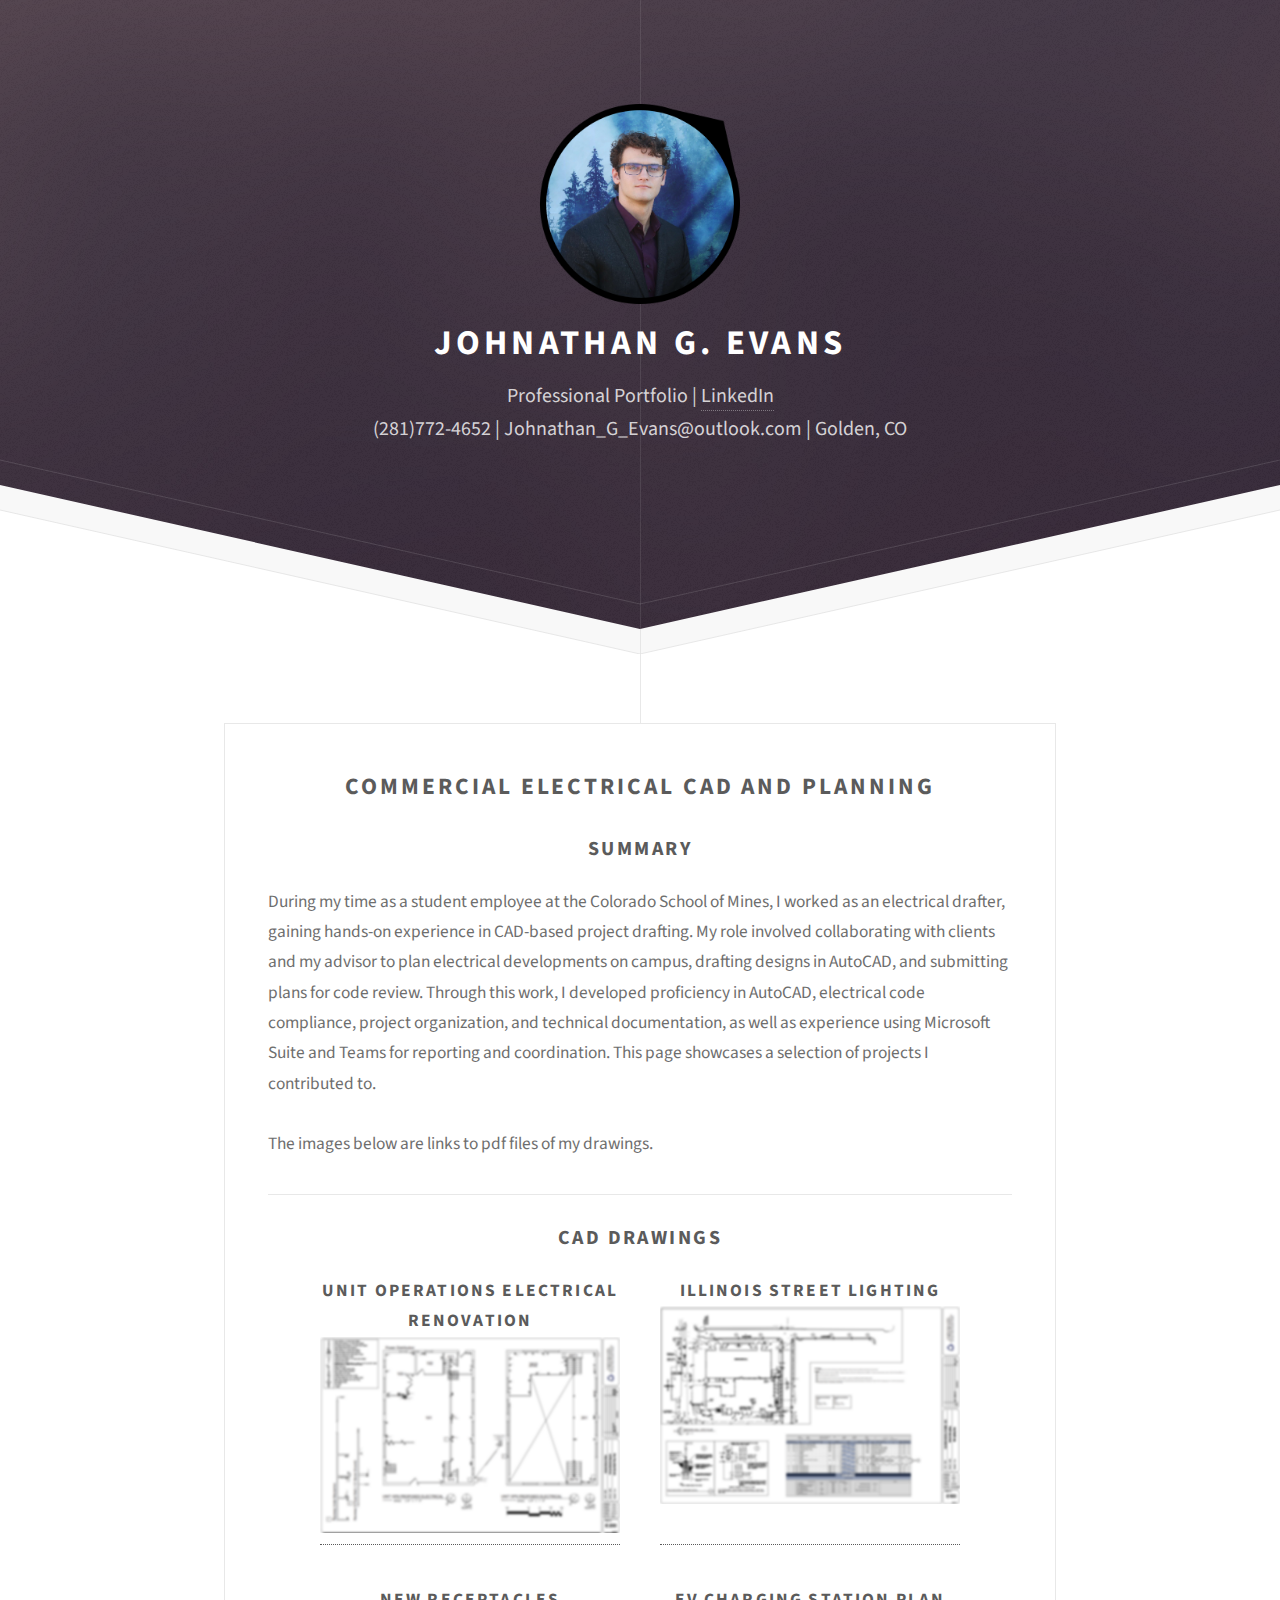
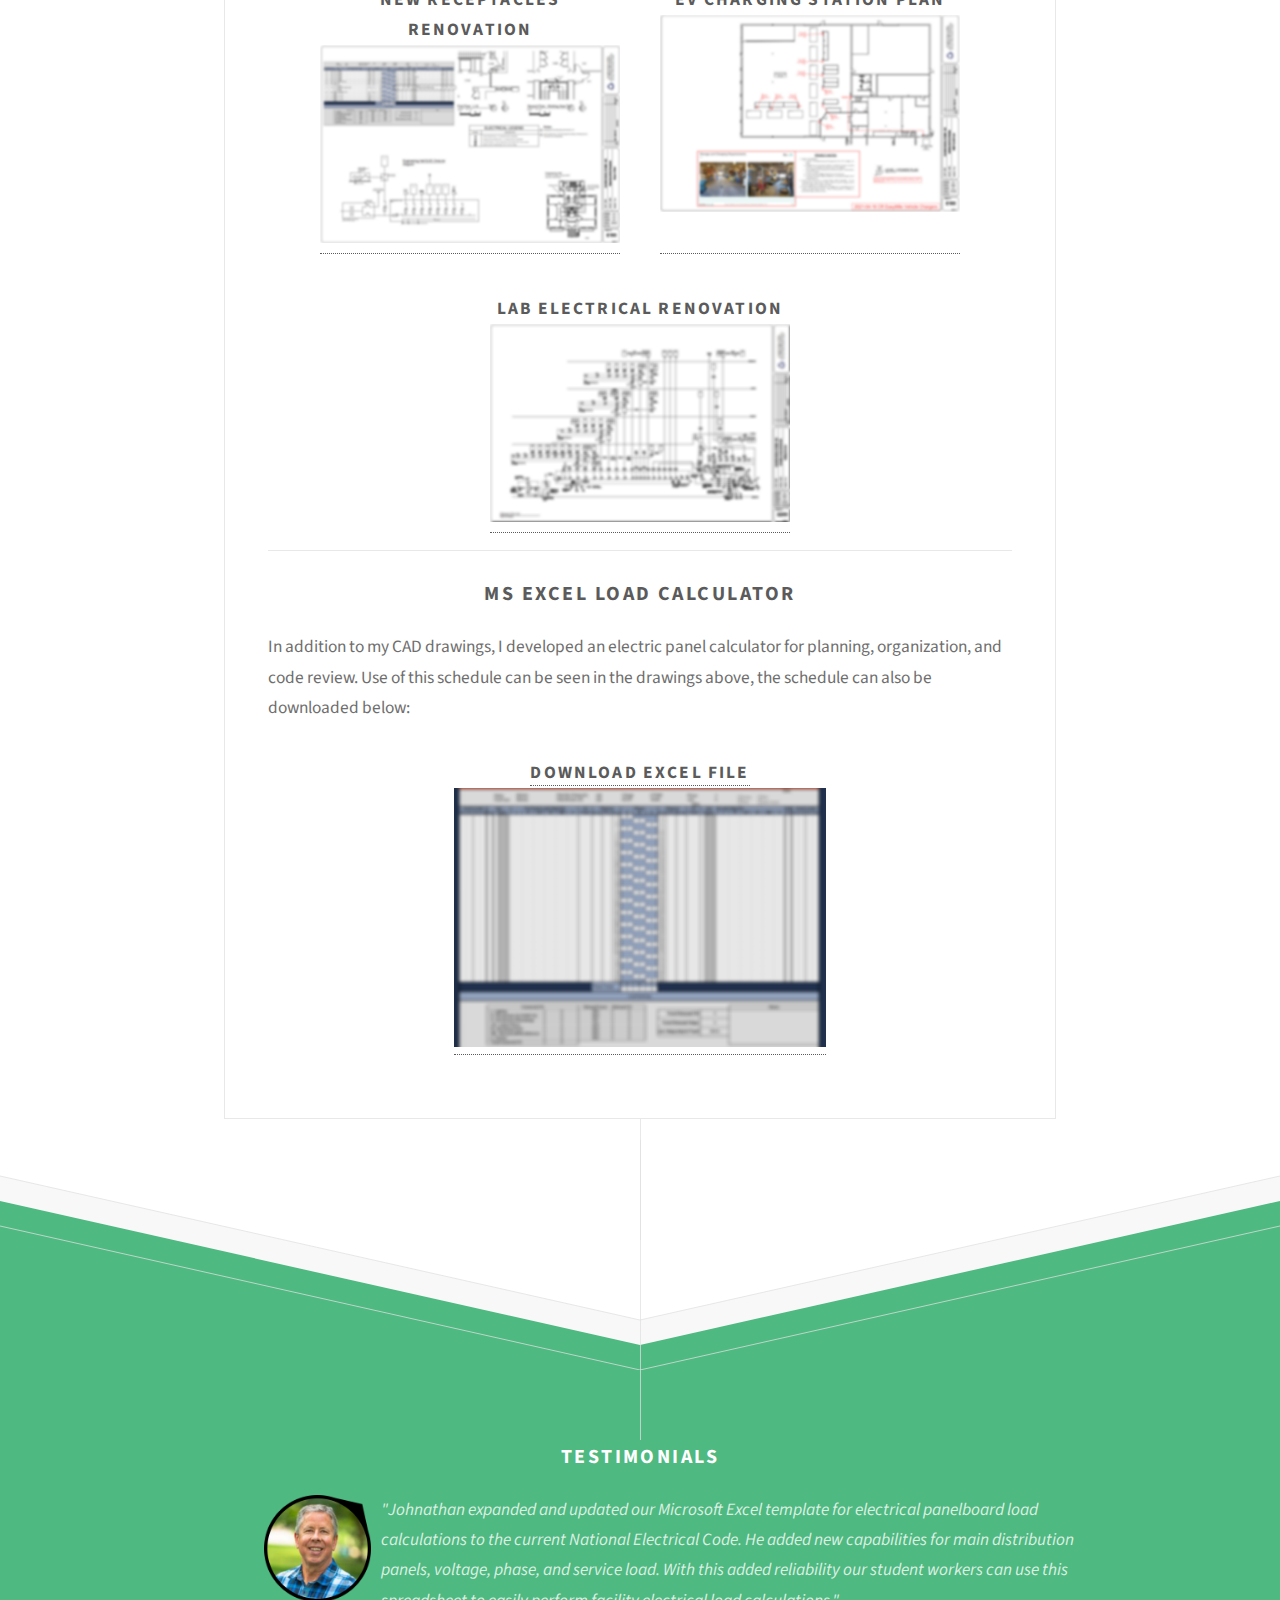
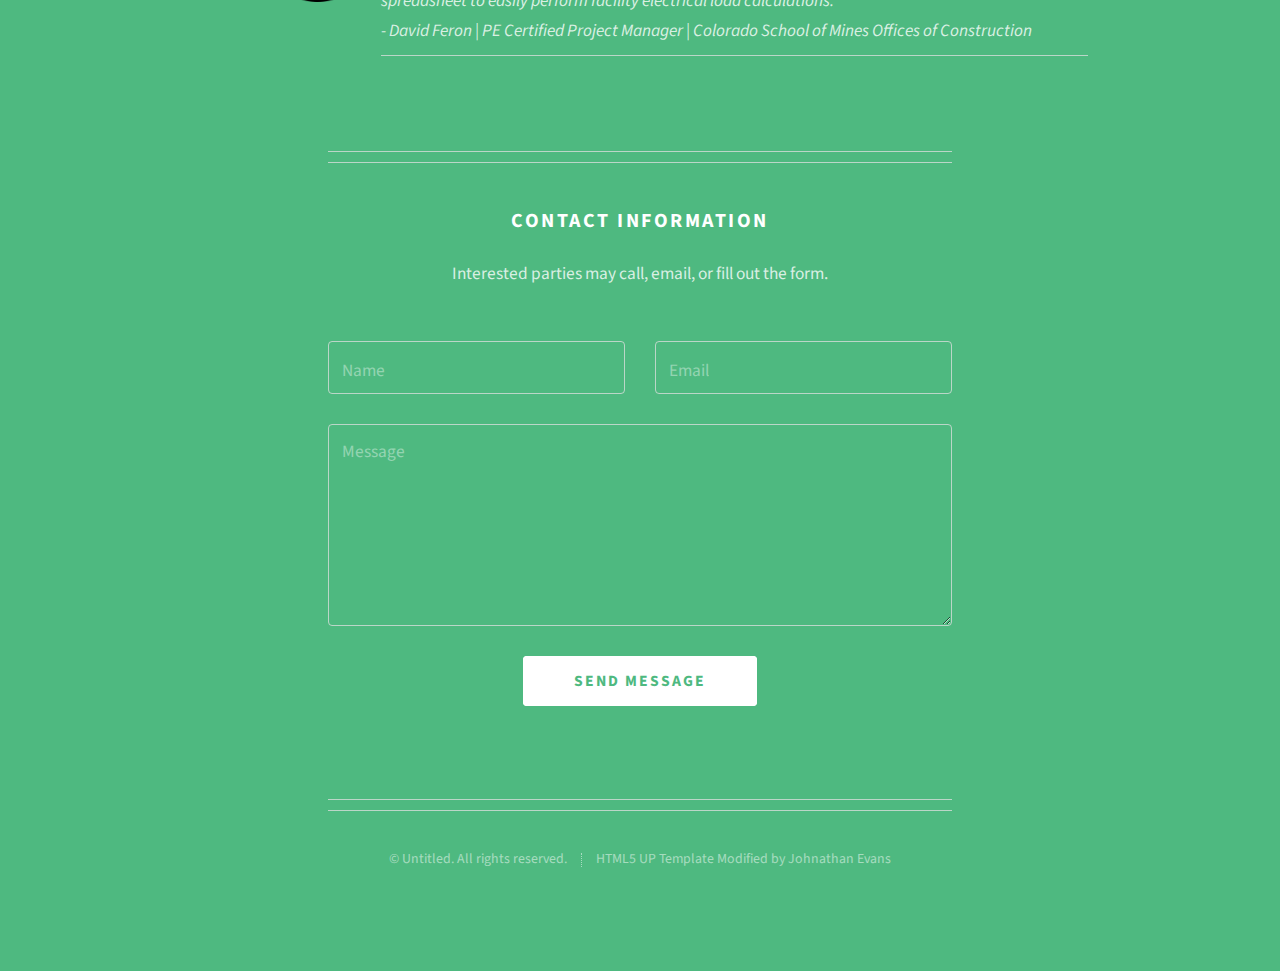
<file: drafting.html>
<!DOCTYPE HTML>
<!--
	Directive by HTML5 UP
	html5up.net | @ajlkn
	Free for personal and commercial use under the CCA 3.0 license (html5up.net/license)
-->
<html>
	<head>
		<title>Portfolio | Johnathan G. Evans</title>
		<meta charset="utf-8" />
		<meta name="viewport" content="width=device-width, initial-scale=1, user-scalable=no" />
		<link rel="stylesheet" href="assets/css/main.css" />
	</head>
	<body class="is-preload">

		<!-- Header -->
			<div id="header">
				<img src="images/Headshot.png">
				<h1>Johnathan G. Evans</h1>
				<p>Professional Portfolio | <a href="https://www.linkedin.com/in/johnathan-evans-626824112" target="_blank">LinkedIn</a>
				<br />
				(281)772-4652 | Johnathan_G_Evans@outlook.com | Golden, CO</p>
			</div>

		<!-- Main for Drafting Work -->
			<div id="main">

				<div class="box container">
					<header>
						<h2>Commercial Electrical CAD and Planning</h2>
					</header>
					<section>
						<header>
							<h3>Summary</h3>
						</header>
						<p> During my time as a student employee at the Colorado School of Mines, I worked as an electrical drafter, gaining hands-on experience in CAD-based project drafting. 
							My role involved collaborating with clients and my advisor to plan electrical developments on campus, drafting designs in AutoCAD, and submitting plans for code review. 
							Through this work, I developed proficiency in AutoCAD, electrical code compliance, project organization, and technical documentation, as well as experience using Microsoft Suite and Teams for reporting and coordination.
							This page showcases a selection of projects I contributed to.
							<br /><br />
							The images below are links to pdf files of my drawings.
						</p>
						<hr />
						<header>
							<h3>CAD Drawings</h3>
						</header>
						<h6 style="display: flex; flex-wrap: wrap; justify-content: center; gap: 40px;">
							<a href="files/Drafting 1.pdf" target="_blank" style="width: 300px; text-align: center;">
								Unit Operations Electrical Renovation<br />
								<img src="images/Drafting 1.png" style="width: 100%; height: auto;">
							</a>
						
							<a href="files/Drafting 2.pdf" target="_blank" style="width: 300px; text-align: center;">
								Illinois Street Lighting<br />
								<img src="images/Drafting 2.png" style="width: 100%; height: auto;">
							</a>
						
							<a href="files/Drafting 3.pdf" target="_blank" style="width: 300px; text-align: center;">
								New Receptacles Renovation<br />
								<img src="images/Drafting 3.png" style="width: 100%; height: auto;">
							</a>
						
							<a href="files/Drafting 4.pdf" target="_blank" style="width: 300px; text-align: center;">
								EV Charging Station Plan<br />
								<img src="images/Drafting 4.png" style="width: 100%; height: auto;">
							</a>
						
							<a href="files/Drafting 5.pdf" target="_blank" style="width: 300px; text-align: center;">
								Lab Electrical Renovation<br />
								<img src="images/Drafting 5.png" style="width: 100%; height: auto;">
							</a>
						</h6>
												<hr />
						<header>
							<h3>MS Excel Load Calculator</h3>
						</header>
						<p>In addition to my CAD drawings, I developed an electric panel calculator for planning, organization, and code review. 
							Use of this schedule can be seen in the drawings above, the schedule can also be downloaded below:
						</p>
						<h6>
							<a href="files/Load Calculator for ELEC Development.xls" download="Load Calculator for ELEC Development.xls" style="width: 300px; text-align: center;">
								Download Excel File<br />
								<img src="images/Excel preview.png" style="width: 50%; height: auto;">
							</a>
						</h6>
					</section>
				</div>
			</div>

		<!-- Footer -->
		<div id="footer">
			<h3>Testimonials</h3>
			<table style="width: 70%; margin: auto; border-collapse: collapse;">
				<tr>
					<td style="width: 20%; vertical-align: top; text-align: right;">
						<img src="images/David_Headshot.png" style="width: 60%; height: auto;">
					</td>
					<td style="width: 80%; padding-left: 10px; text-align: left; font-style: italic;">
						"Johnathan expanded and updated our Microsoft Excel template for electrical panelboard load calculations to the current National Electrical Code. He added new capabilities for main distribution panels, voltage, phase, and service load. With this added reliability our student workers can use this spreadsheet to easily perform facility electrical load calculations."
						<br />
						- David Feron | PE Certified Project Manager | Colorado School of Mines Offices of Construction
						<hr />
					</td>
				</tr>
			</table>

			<div class="container medium">

				<footer class="major container medium">
					<h3>Contact Information</h3>
					<p>Interested parties may call, email, or fill out the form.</p>

					<form method="post" action="https://formspree.io/f/xeoaloqb">
						<div class="row">
							<div class="col-6 col-12-mobilep">
								<input type="text" name="name" placeholder="Name" />
							</div>
							<div class="col-6 col-12-mobilep">
								<input type="email" name="email" placeholder="Email" />
							</div>
							<div class="col-12">
								<textarea name="message" placeholder="Message" rows="6"></textarea>
							</div>
							<div class="col-12">
								<ul class="actions special">
									<li><input type="submit" value="Send Message" /></li>
								</ul>
							</div>
						</div>
					</form>
				</footer>
				<ul class="copyright">
					<li>&copy; Untitled. All rights reserved.</li><li>HTML5 UP Template Modified by Johnathan Evans</li>
				</ul>
			</div>
		</div>

		<!-- Scripts -->
			<script src="assets/js/jquery.min.js"></script>
			<script src="assets/js/browser.min.js"></script>
			<script src="assets/js/breakpoints.min.js"></script>
			<script src="assets/js/util.js"></script>
			<script src="assets/js/main.js"></script>

	</body>
</html>
</file>
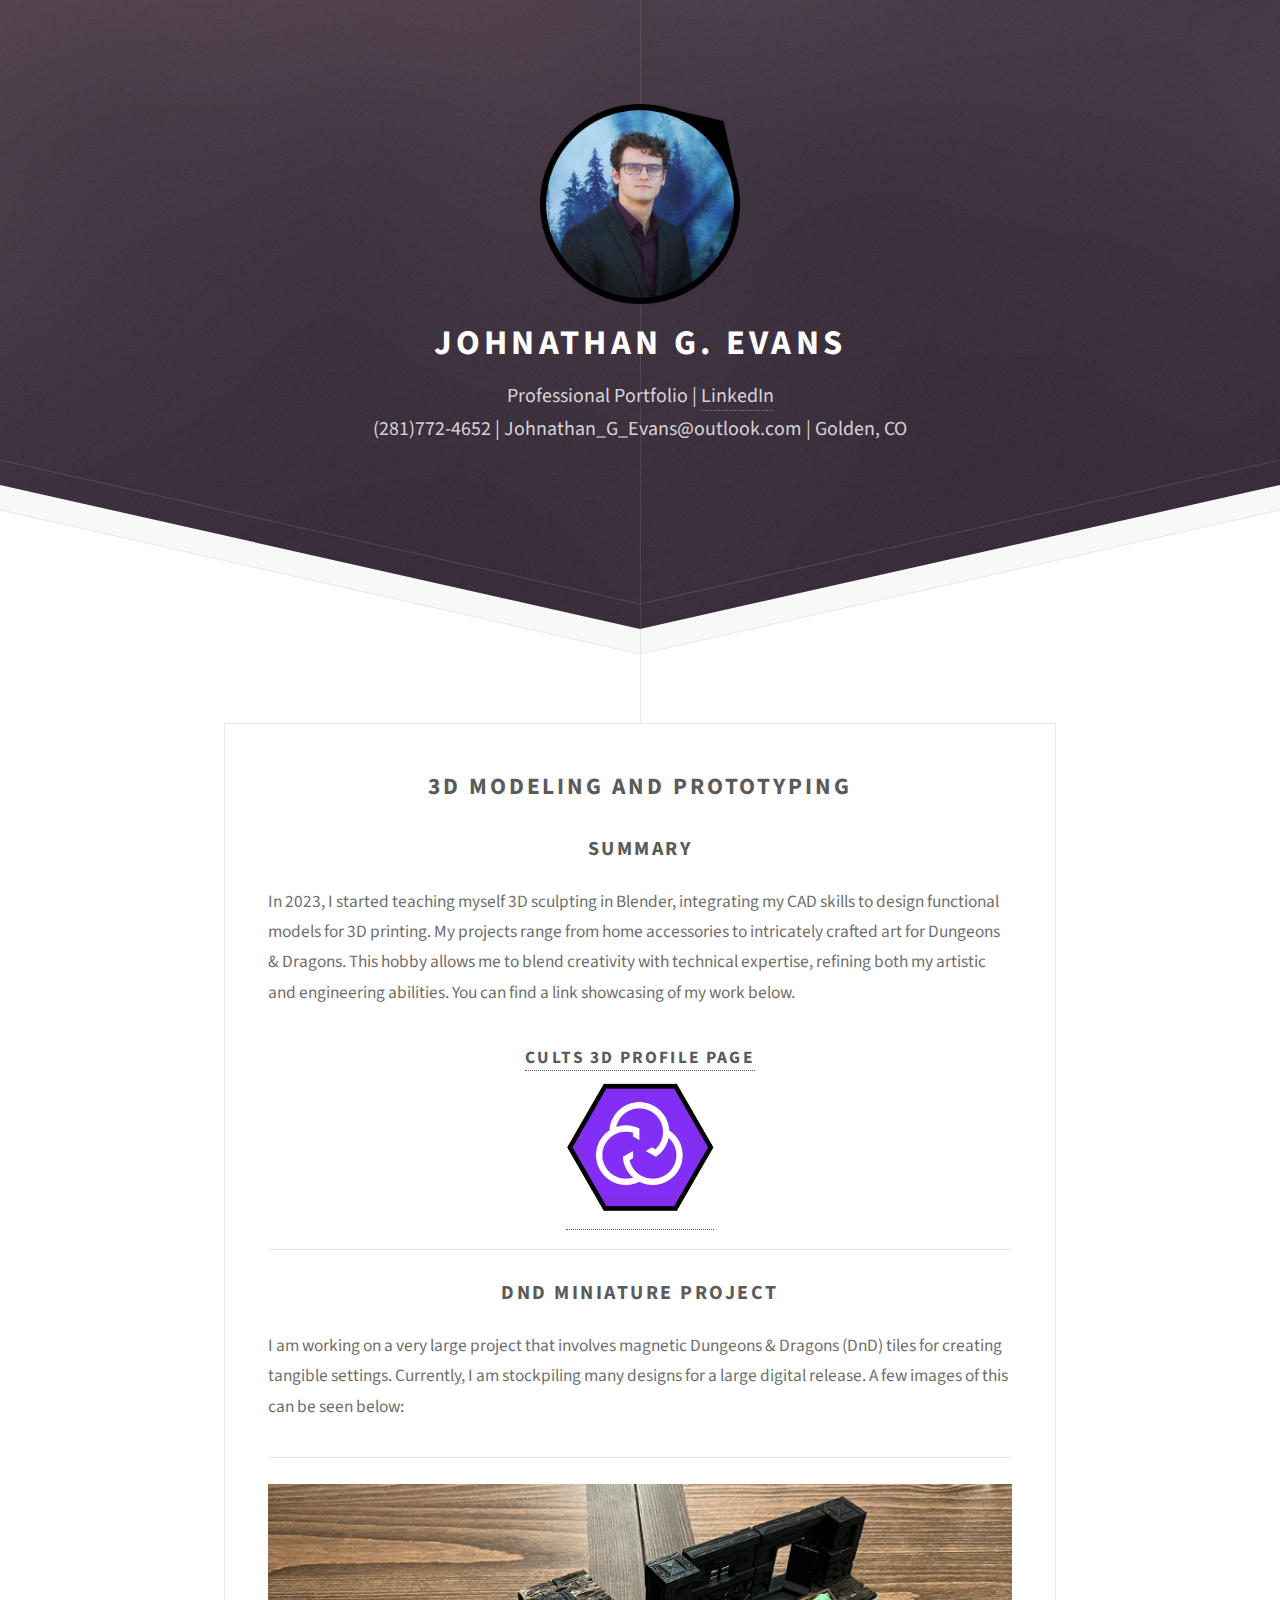
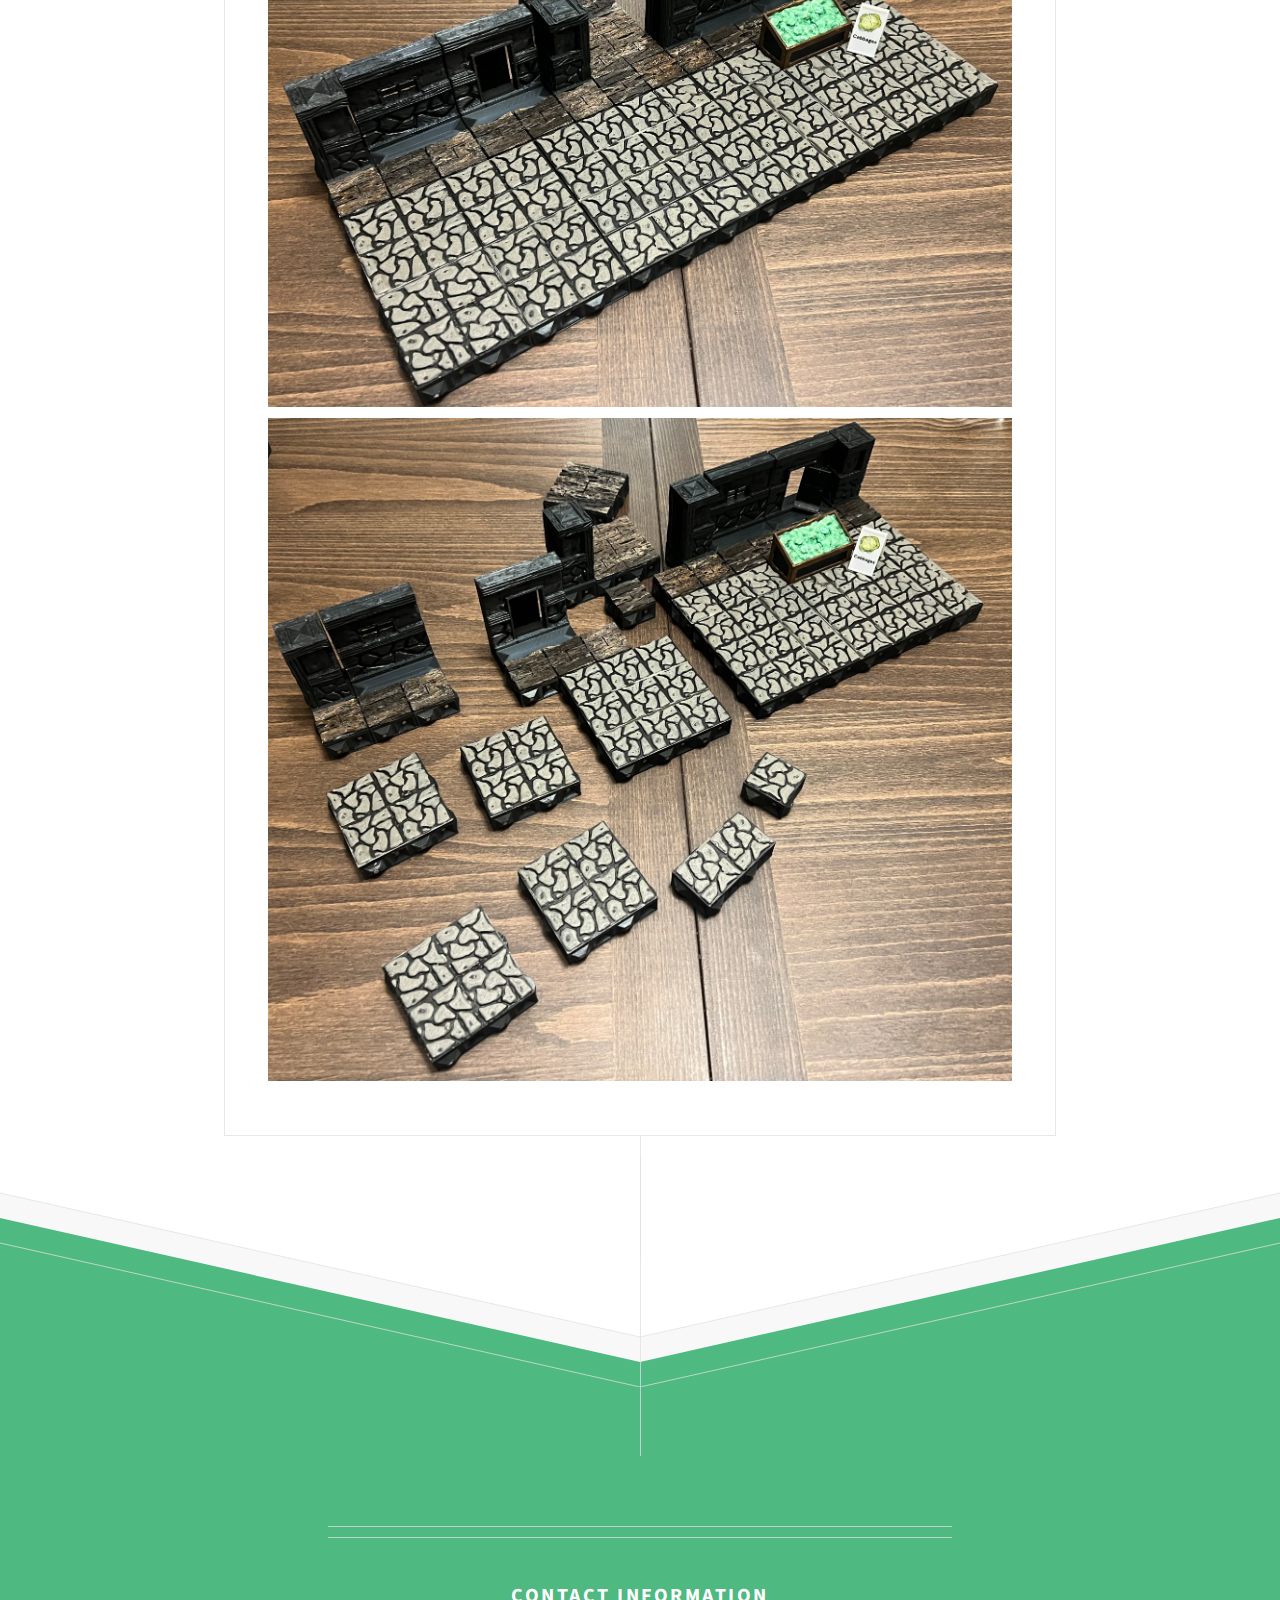
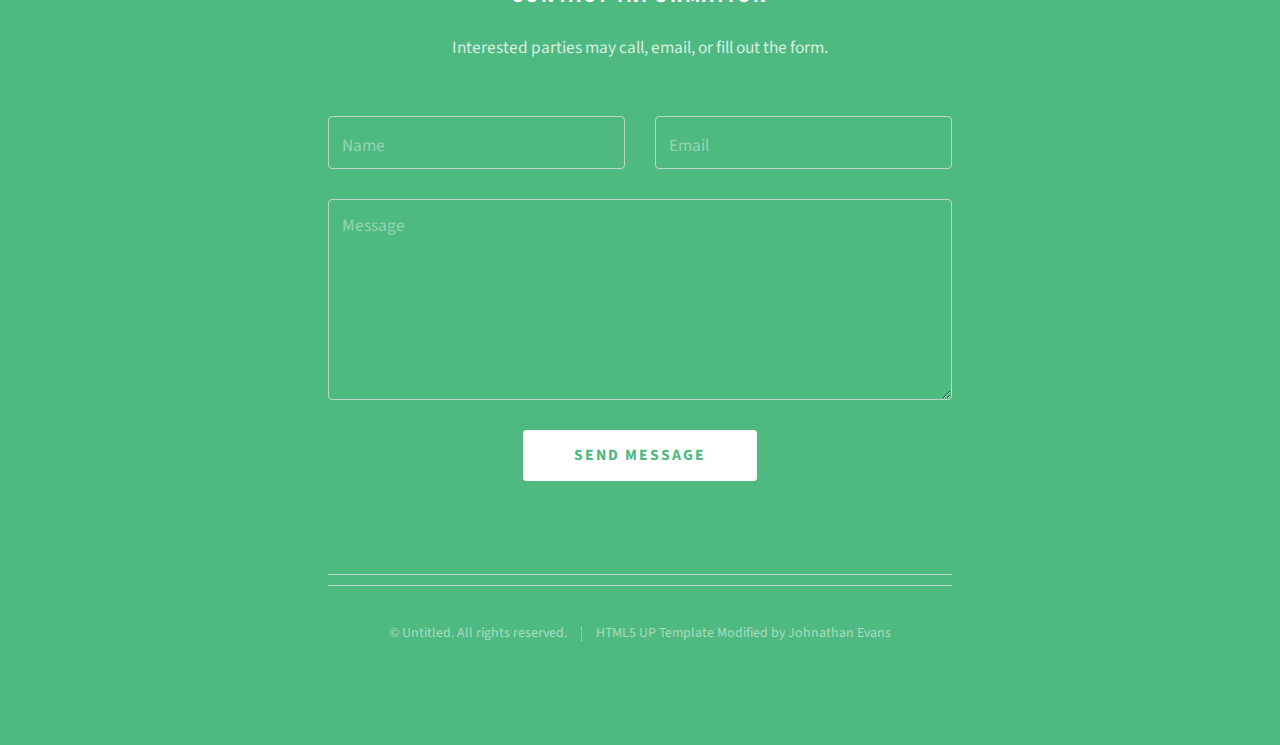
<file: modeling.html>
<!DOCTYPE HTML>
<!--
	Directive by HTML5 UP
	html5up.net | @ajlkn
	Free for personal and commercial use under the CCA 3.0 license (html5up.net/license)
-->
<html>
	<head>
		<title>Portfolio | Johnathan G. Evans</title>
		<meta charset="utf-8" />
		<meta name="viewport" content="width=device-width, initial-scale=1, user-scalable=no" />
		<link rel="stylesheet" href="assets/css/main.css" />
	</head>
	<body class="is-preload">

		<!-- Header -->
			<div id="header">
				<img src="images/Headshot.png">
				<h1>Johnathan G. Evans</h1>
				<p>Professional Portfolio | <a href="https://www.linkedin.com/in/johnathan-evans-626824112" target="_blank">LinkedIn</a>
				<br />
				(281)772-4652 | Johnathan_G_Evans@outlook.com | Golden, CO</p>
			</div>

		<!-- Main for Drafting Work -->
			<div id="main">

				<div class="box container">
					<header>
						<h2>3D Modeling and Prototyping</h2>
					</header>
					<section>
						<header>
							<h3>Summary</h3>
						</header>
						<p> 
							In 2023, I started teaching myself 3D sculpting in Blender, integrating my CAD skills to design functional models for 3D printing. My projects range from home accessories to intricately crafted art for Dungeons & Dragons. This hobby allows me to blend creativity with technical expertise, refining both my artistic and engineering abilities. You can find a link showcasing of my work below.
						</p>
						<h6>
							<a href="https://cults3d.com/en/users/VancoMakes/3d-models" target="_blank" style="width: 300px; text-align: center;">
								Cults 3D Profile Page<br />
								<img src="images/cults_emblem.png" style="width: 20%; height: auto;">
							</a>
						</h6>
						<hr />
						<header>
							<h3>DnD Miniature Project</h3>
						</header>
						<p>
							I am working on a very large project that involves magnetic Dungeons & Dragons (DnD) tiles for creating tangible settings. Currently, I am stockpiling many designs for a large digital release. A few images of this can be seen below:
						</p>
						<hr />
							<img src="images/DnD_assembled.jpg" alt="" style="max-width: 100%; height: auto;" />
						<br />
							<img src="images/DnD_broken.jpg" alt="" style="max-width: 100%; height: auto;" />
					</section>
				</div>
			</div>

		<!-- Footer -->
		<div id="footer">
			<div class="container medium">

				<footer class="major container medium">
					<h3>Contact Information</h3>
					<p>Interested parties may call, email, or fill out the form.</p>

					<form method="post" action="https://formspree.io/f/xeoaloqb">
						<div class="row">
							<div class="col-6 col-12-mobilep">
								<input type="text" name="name" placeholder="Name" />
							</div>
							<div class="col-6 col-12-mobilep">
								<input type="email" name="email" placeholder="Email" />
							</div>
							<div class="col-12">
								<textarea name="message" placeholder="Message" rows="6"></textarea>
							</div>
							<div class="col-12">
								<ul class="actions special">
									<li><input type="submit" value="Send Message" /></li>
								</ul>
							</div>
						</div>
					</form>
				</footer>
				<ul class="copyright">
					<li>&copy; Untitled. All rights reserved.</li><li>HTML5 UP Template Modified by Johnathan Evans</li>
				</ul>
			</div>
		</div>

		<!-- Scripts -->
			<script src="assets/js/jquery.min.js"></script>
			<script src="assets/js/browser.min.js"></script>
			<script src="assets/js/breakpoints.min.js"></script>
			<script src="assets/js/util.js"></script>
			<script src="assets/js/main.js"></script>

	</body>
</html>
</file>
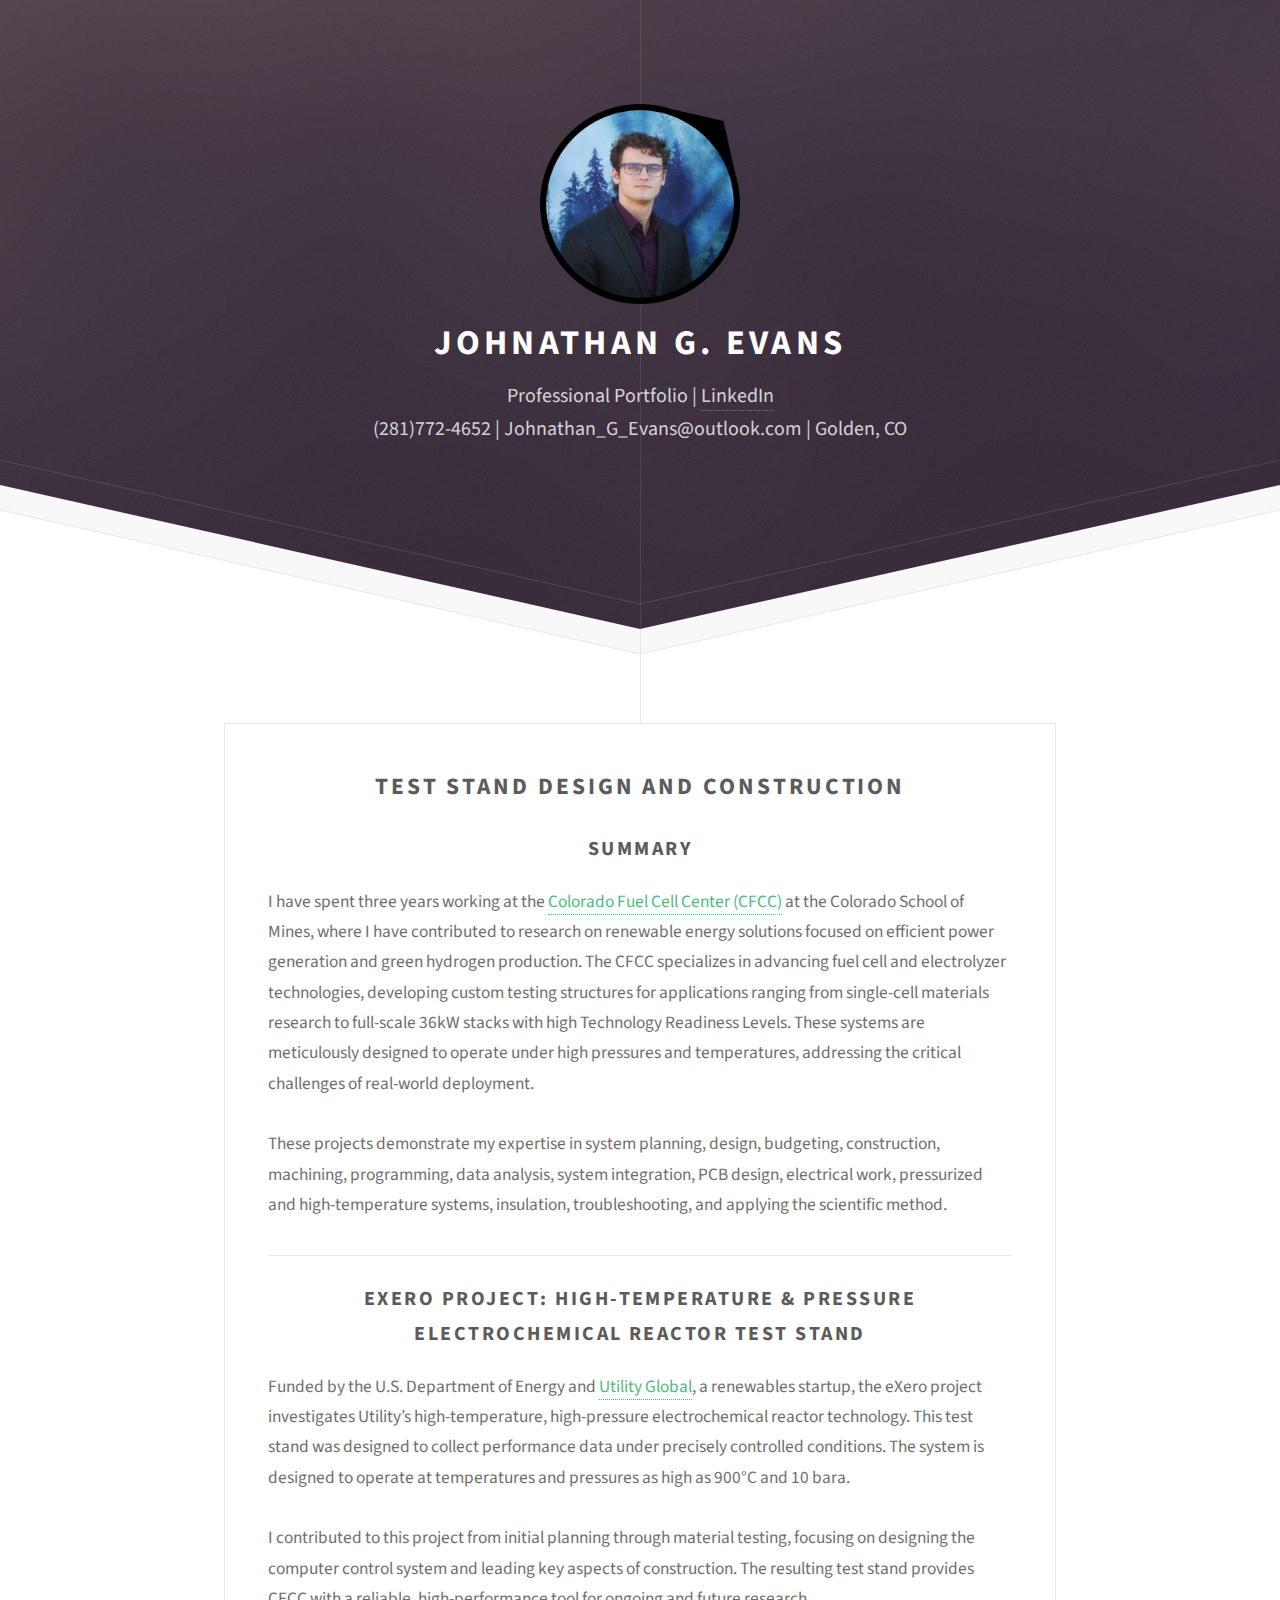
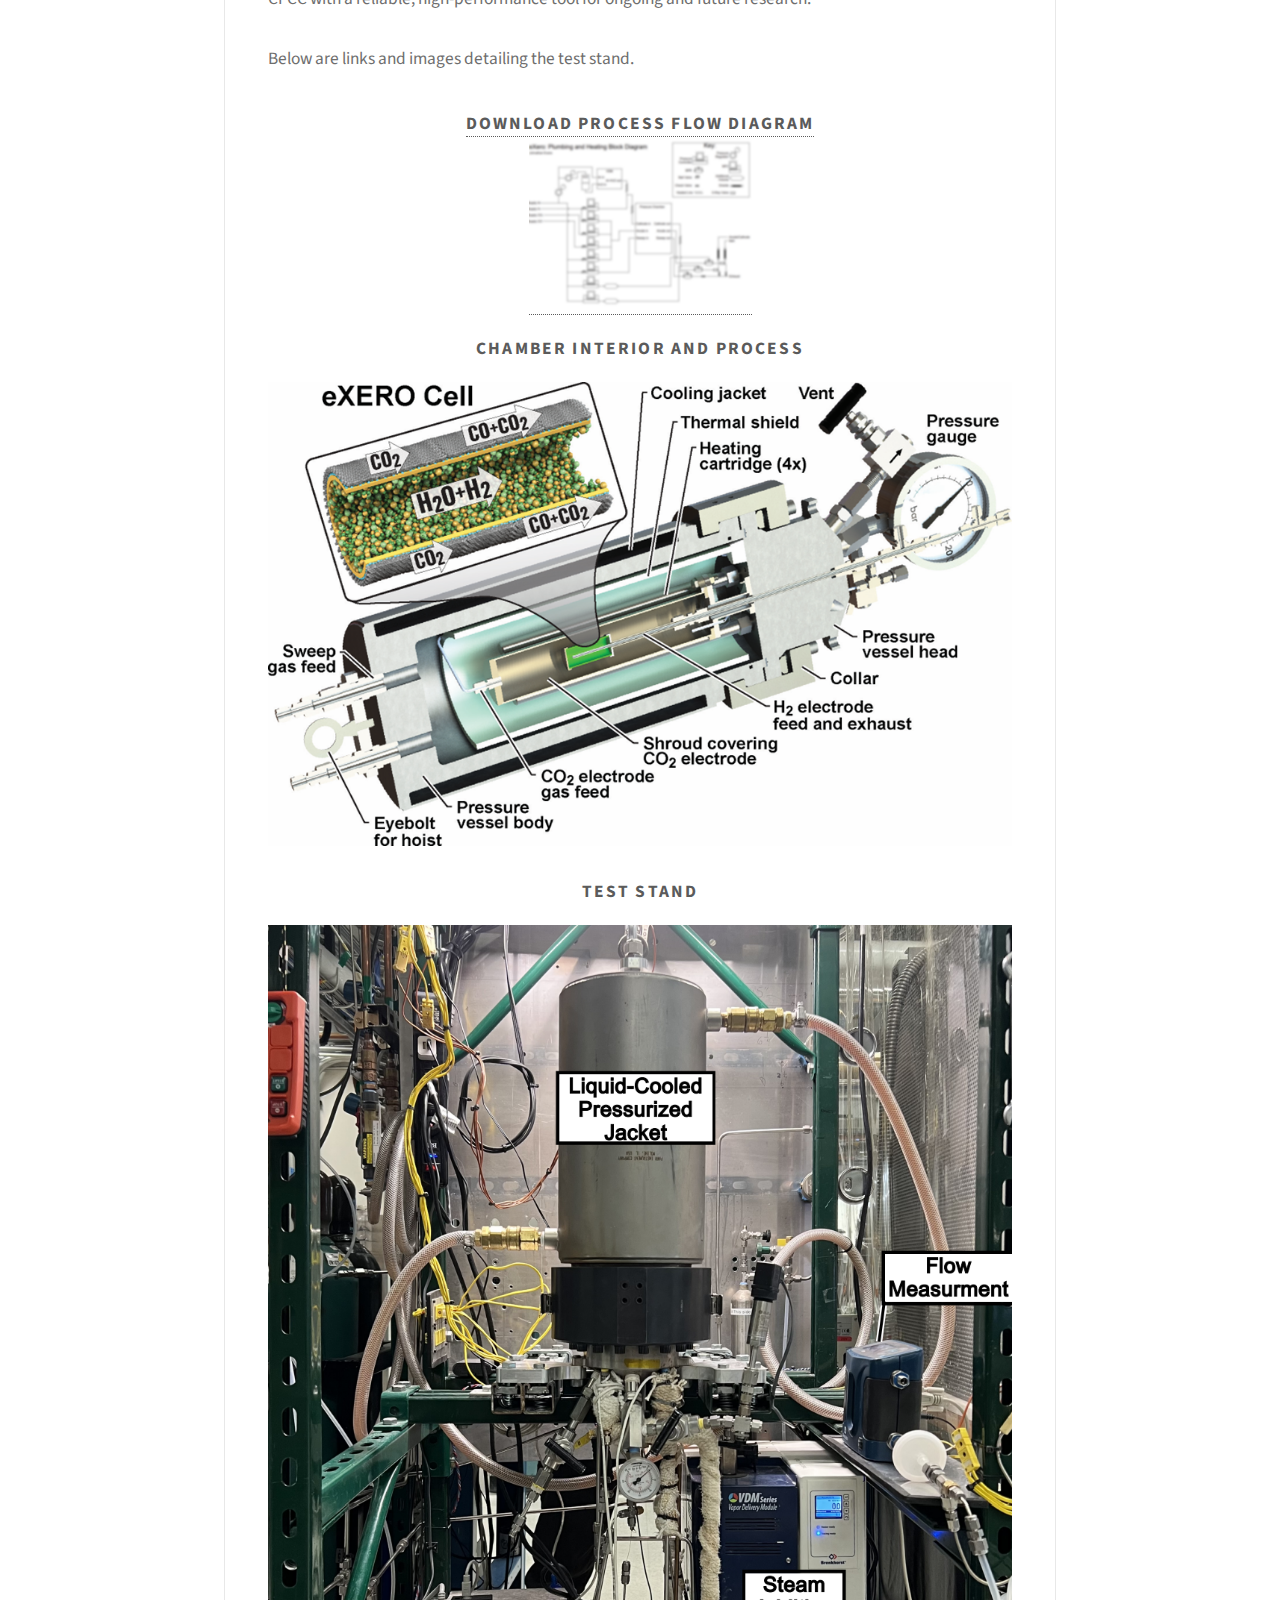
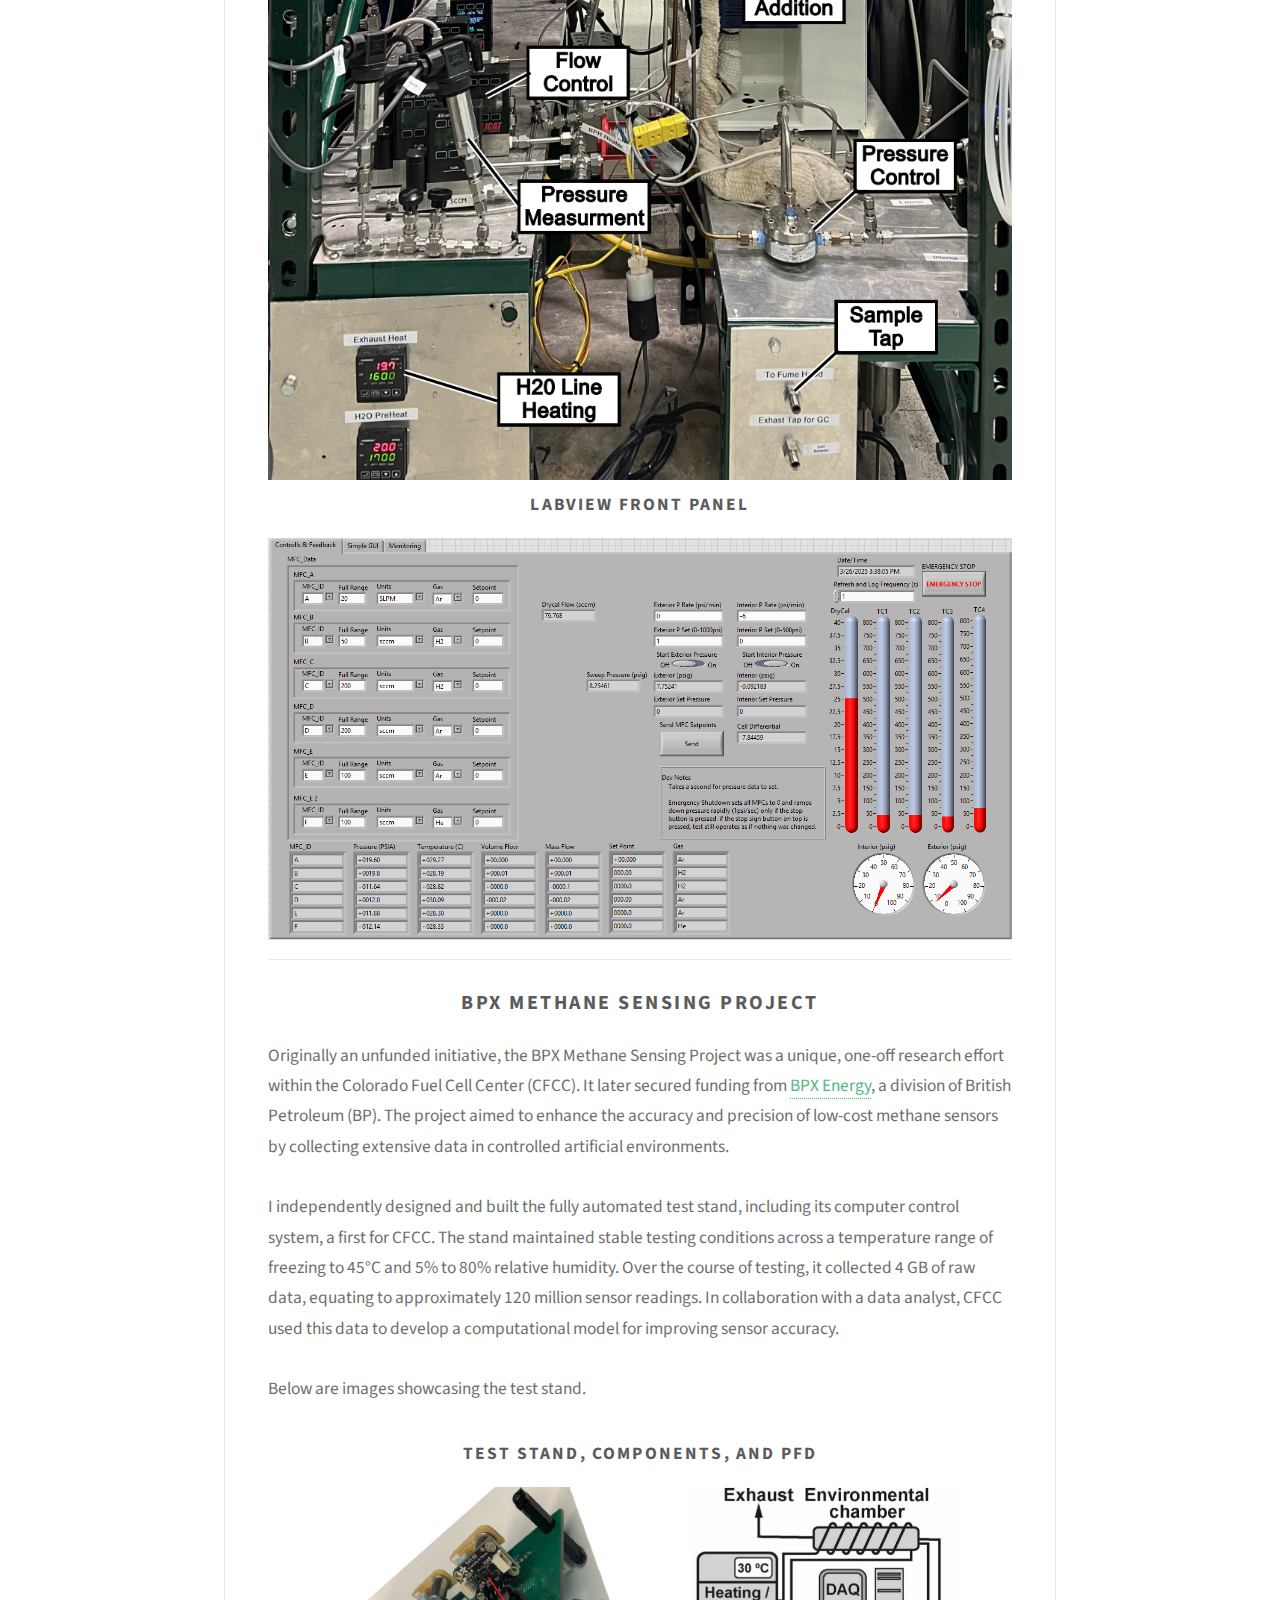
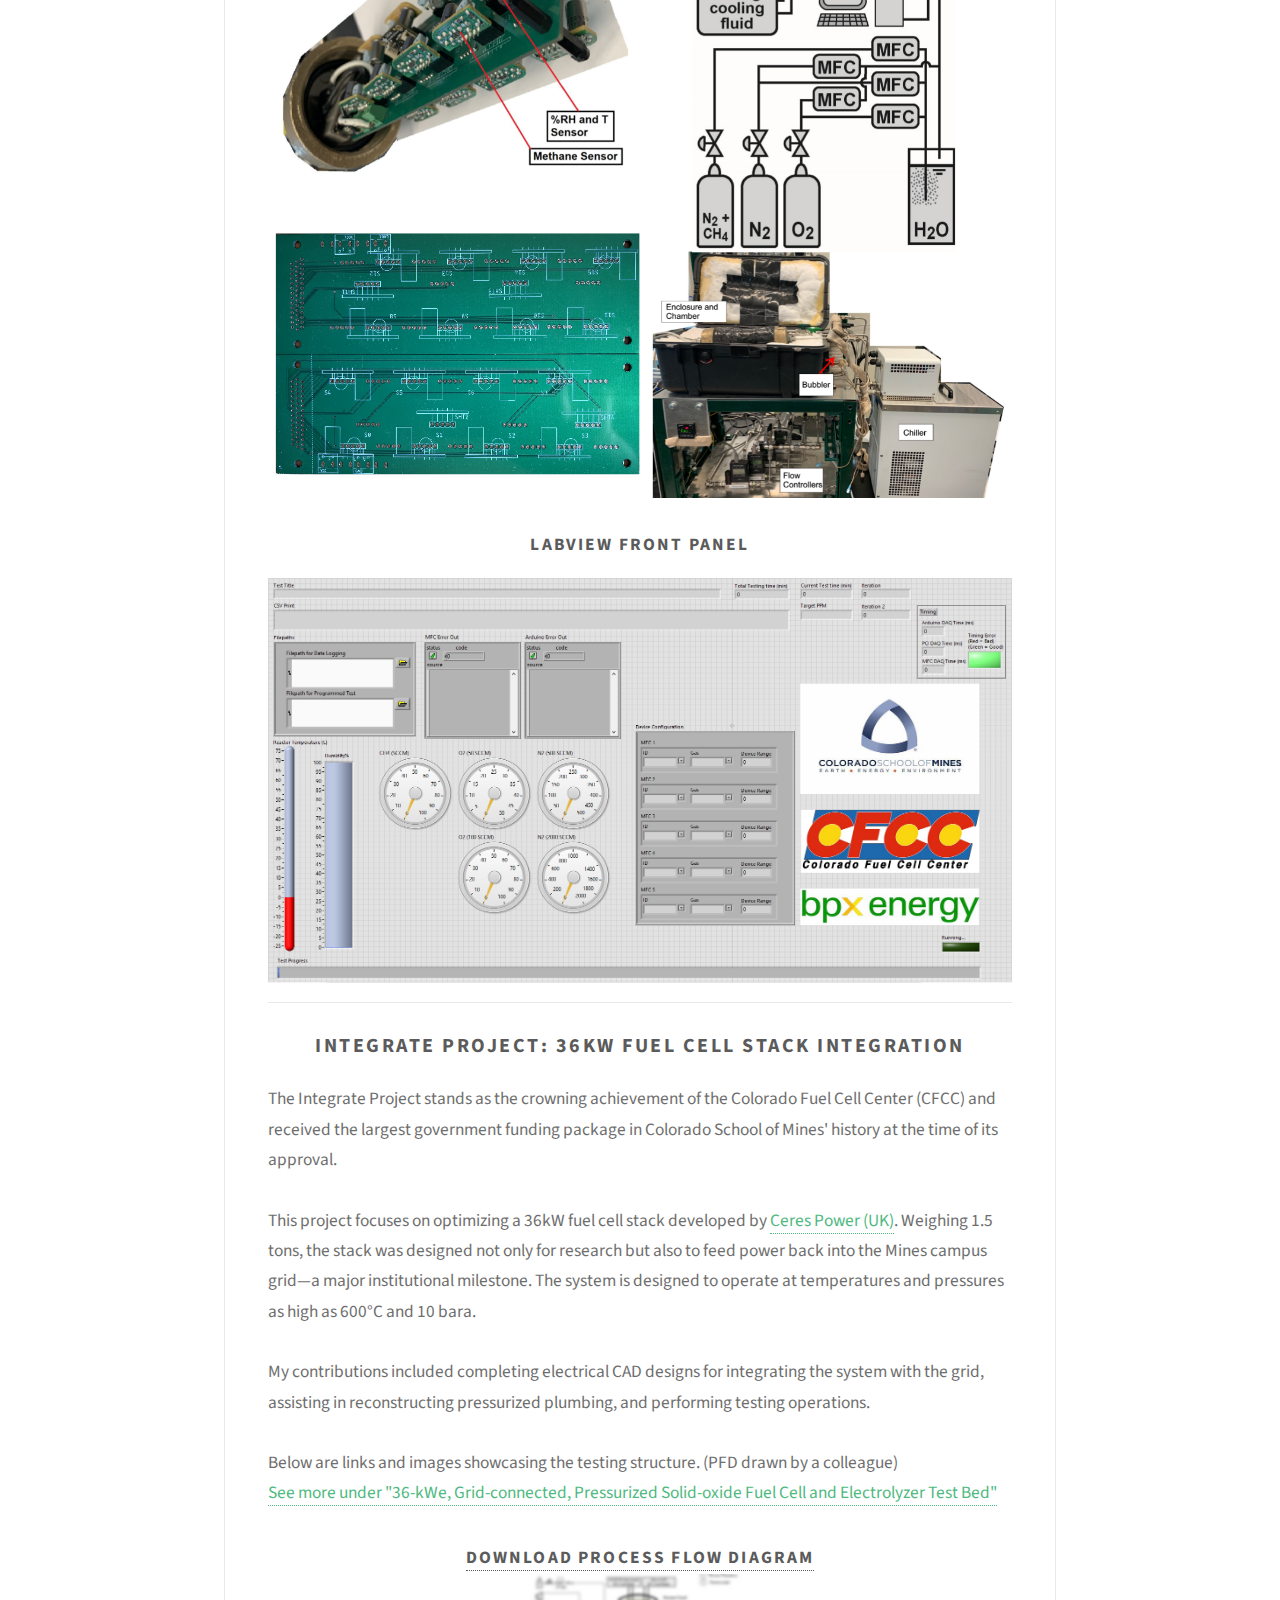
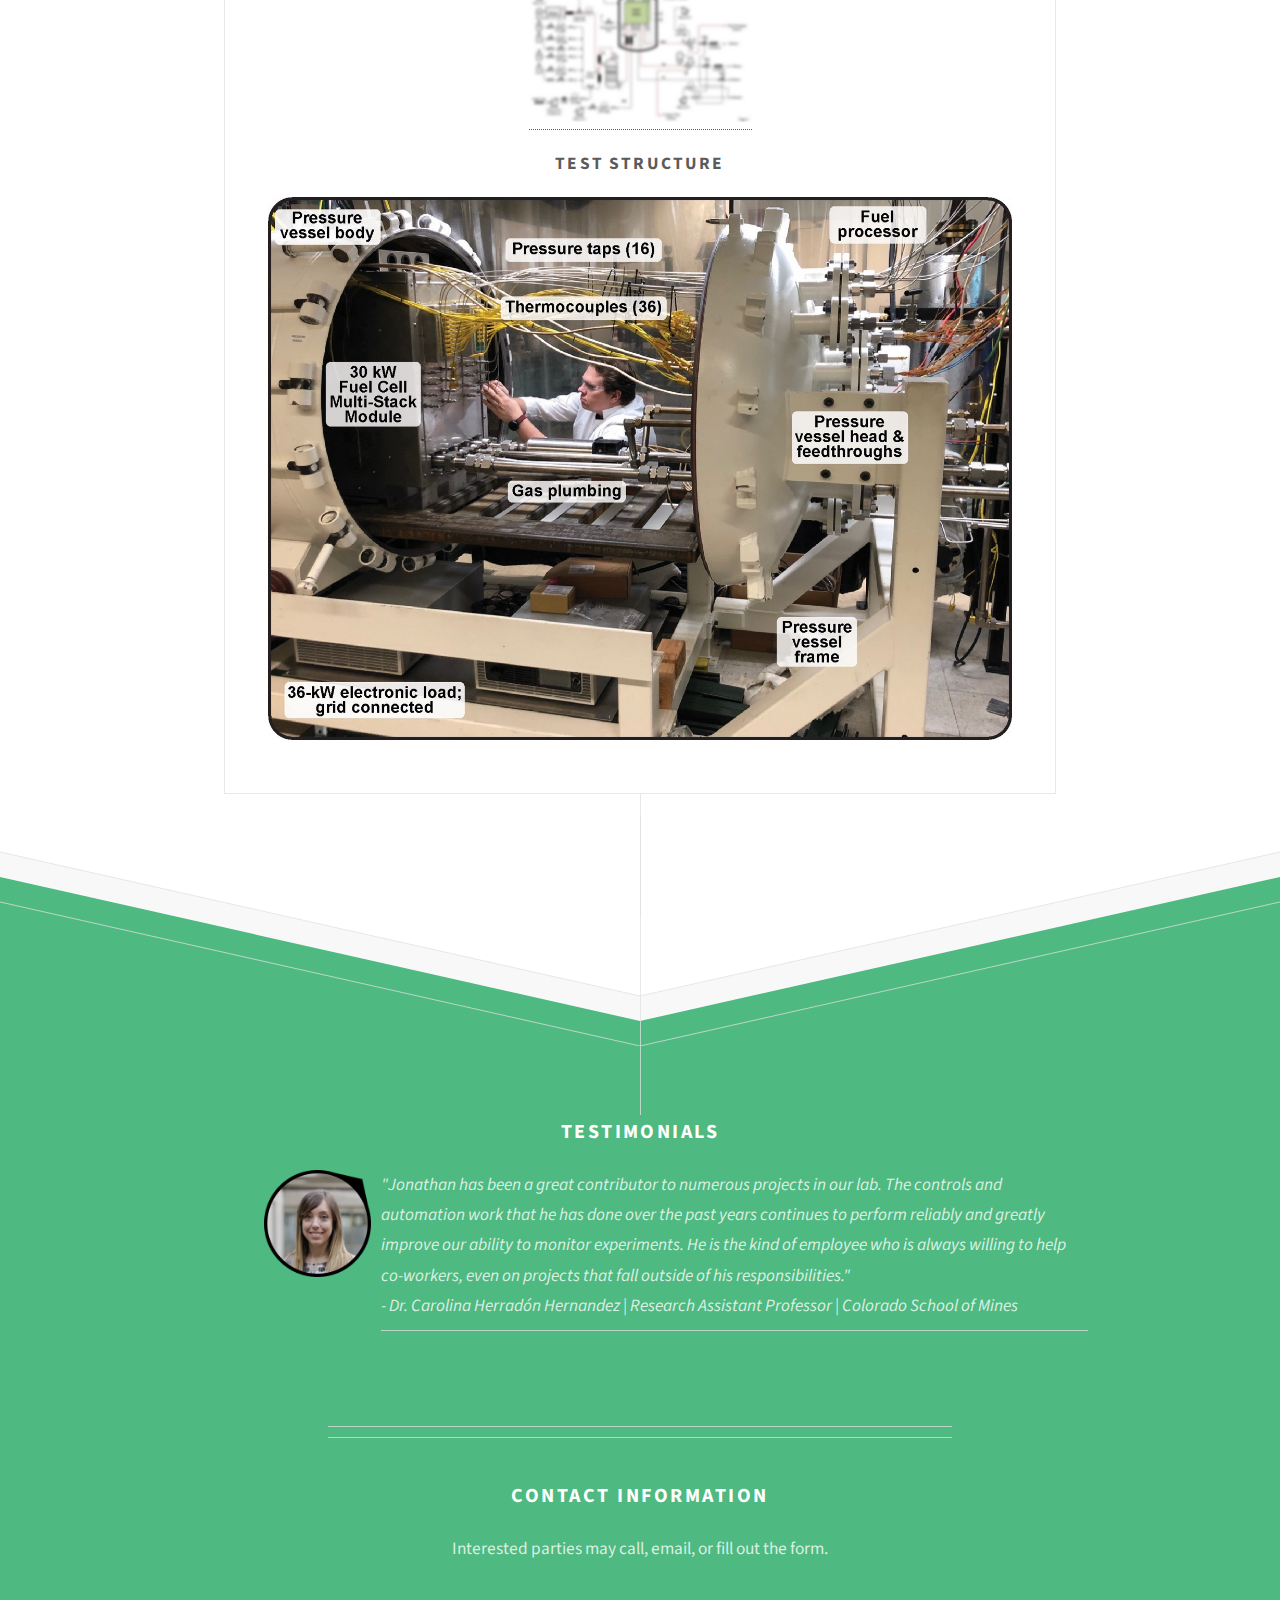
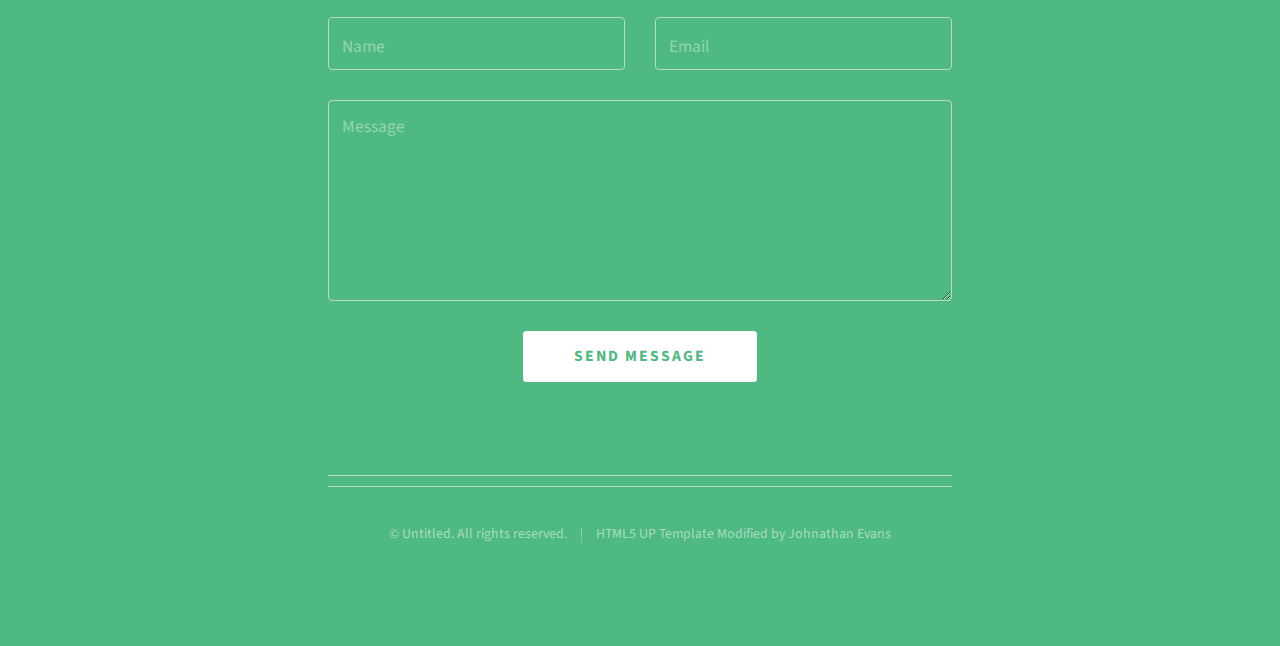
<file: test_stand.html>
<!DOCTYPE HTML>
<!--
	Directive by HTML5 UP
	html5up.net | @ajlkn
	Free for personal and commercial use under the CCA 3.0 license (html5up.net/license)
-->
<html>
	<head>
		<title>Portfolio | Johnathan G. Evans</title>
		<meta charset="utf-8" />
		<meta name="viewport" content="width=device-width, initial-scale=1, user-scalable=no" />
		<link rel="stylesheet" href="assets/css/main.css" />
	</head>
	<body class="is-preload">

		<!-- Header -->
			<div id="header">
				<img src="images/Headshot.png">
				<h1>Johnathan G. Evans</h1>
				<p>Professional Portfolio | <a href="https://www.linkedin.com/in/johnathan-evans-626824112" target="_blank">LinkedIn</a>
				<br />
				(281)772-4652 | Johnathan_G_Evans@outlook.com | Golden, CO</p>
			</div>

		<!-- Main for Drafting Work -->
		<!-- Main for Drafting Work -->
		<div id="main">

			<div class="box container">
				<header>
					<h2>Test Stand Design and Construction</h2>
				</header>
				<section>
					<header>
						<h3>Summary</h3>
					</header>
					<p> 
						I have spent three years working at the <a href="https://cfcc.mines.edu/" target="_blank">Colorado Fuel Cell Center (CFCC)</a> at the Colorado School of Mines, where I have contributed to research on renewable energy solutions focused on efficient power generation and green hydrogen production. The CFCC specializes in advancing fuel cell and electrolyzer technologies, developing custom testing structures for applications ranging from single-cell materials research to full-scale 36kW stacks with high Technology Readiness Levels. These systems are meticulously designed to operate under high pressures and temperatures, addressing the critical challenges of real-world deployment. 
						<br /><br />
						These projects demonstrate my expertise in system planning, design, budgeting, construction, machining, programming, data analysis, system integration, PCB design, electrical work, pressurized and high-temperature systems, insulation, troubleshooting, and applying the scientific method.					</p>
					<hr />
					<header>
						<h3>eXero Project: High-Temperature & Pressure Electrochemical Reactor Test Stand</h3>
					</header>
					<p>
						Funded by the U.S. Department of Energy and <a href="https://www.utilityglobal.com/" target="_blank">Utility Global</a>, a renewables startup, the eXero project investigates Utility’s high-temperature, high-pressure electrochemical reactor technology. This test stand was designed to collect performance data under precisely controlled conditions. The system is designed to operate at temperatures and pressures as high as 900°C and 10 bara.
						<br /><br />
						I contributed to this project from initial planning through material testing, focusing on designing the computer control system and leading key aspects of construction. The resulting test stand provides CFCC with a reliable, high-performance tool for ongoing and future research.
						<br /><br />
						Below are links and images detailing the test stand.
					</p>
					<header>
						<h4>
							<a href="files/eXero_Block-P&H.pdf" target="_blank" style="width: 300px; text-align: center;">
								Download Process Flow Diagram<br />
								<img src="images/eXero_block.png" style="width: 30%; height: auto;">
							</a>
						</h4>
						<h4>Chamber Interior and Process</h4>
							<img src="images/eXero_CAD.png" alt="" style="max-width: 100%; height: auto;" />
						<h4>Test Stand</h4>
							<img src="images/eXero_Stand_Annotated.png" alt="" style="max-width: 100%; height: auto;" />
						<h4>LabView Front Panel</h4>
							<img src="images/eXero_Panel.png" alt="" style="max-width: 100%; height: auto;" />
					<hr />
						<h3>BPX Methane Sensing Project</h3>
					</header>
					<p>
						Originally an unfunded initiative, the BPX Methane Sensing Project was a unique, one-off research effort within the Colorado Fuel Cell Center (CFCC). It later secured funding from <a href="https://www.bp.com/en_us/united-states/home/what-we-do/production-and-operations/bpx-energy.html" target="_blank">BPX Energy</a>, a division of British Petroleum (BP). The project aimed to enhance the accuracy and precision of low-cost methane sensors by collecting extensive data in controlled artificial environments.
						<br /><br />
						I independently designed and built the fully automated test stand, including its computer control system, a first for CFCC. The stand maintained stable testing conditions across a temperature range of freezing to 45°C and 5% to 80% relative humidity. Over the course of testing, it collected 4 GB of raw data, equating to approximately 120 million sensor readings. In collaboration with a data analyst, CFCC used this data to develop a computational model for improving sensor accuracy.
						<br /><br />
						Below are images showcasing the test stand.
					</p>
					<header>
						<h4>Test Stand, Components, and PFD</h4>
							<img src="images/BPX_Showcase.png" alt="" style="max-width: 100%; height: auto;" />
						<h4>LabView Front Panel</h4>
							<img src="images/BPX_Panel.PNG" alt="" style="max-width: 100%; height: auto;" />
						<hr />
						<h3>Integrate Project: 36kW Fuel Cell Stack Integration</h3>
					</header>
					<p>
						The Integrate Project stands as the crowning achievement of the Colorado Fuel Cell Center (CFCC) and received the largest government funding package in Colorado School of Mines' history at the time of its approval.
						<br /><br />
						This project focuses on optimizing a 36kW fuel cell stack developed by <a href="https://www.ceres.tech/" target="_blank">Ceres Power (UK)</a>. Weighing 1.5 tons, the stack was designed not only for research but also to feed power back into the Mines campus grid—a major institutional milestone. The system is designed to operate at temperatures and pressures as high as 600°C and 10 bara.
						<br /><br />
						My contributions included completing electrical CAD designs for integrating the system with the grid, assisting in reconstructing pressurized plumbing, and performing testing operations.
						<br /><br />
						Below are links and images showcasing the testing structure. (PFD drawn by a colleague)
						<br />
						<a href="https://cfcc.mines.edu/capabilities-2/" target="_blank">
							See more under "36-kWe, Grid-connected, Pressurized Solid-oxide Fuel Cell and Electrolyzer Test Bed"
						</a>
					</p>
					<header>
						<h4>
							<a href="files/Integrate_PFD.pdf" target="_blank" style="width: 300px; text-align: center;">
								Download Process Flow Diagram<br />
								<img src="images/Integrate_block.png" style="width: 30%; height: auto;">
							</a>
						</h4>
						<h4>Test Structure</h4>
							<img src="images/Integrate_Stand_Annotated.jpg" alt="" style="max-width: 100%; height: auto;" />
					</header>
				</section>
			</div>
		</div>

		<!-- Footer -->
		<div id="footer">
			<h3>Testimonials</h3>
			<table style="width: 70%; margin: auto; border-collapse: collapse;">
				<tr>
					<td style="width: 20%; vertical-align: top; text-align: right;">
						<img src="images/Carol_Headshot.png" style="width: 60%; height: auto;">
					</td>
					<td style="width: 80%; padding-left: 10px; text-align: left; font-style: italic;">
						"Jonathan has been a great contributor to numerous projects in our lab. The controls and automation work that he has done over the past years continues to perform reliably and greatly improve our ability to monitor experiments. He is the kind of employee who is always willing to help co-workers, even on projects that fall outside of his responsibilities."
						<br />
						- Dr. Carolina Herradón Hernandez | Research Assistant Professor | Colorado School of Mines
						<hr />
					</td>
				</tr>
			</table>

			<div class="container medium">

				<footer class="major container medium">
					<h3>Contact Information</h3>
					<p>Interested parties may call, email, or fill out the form.</p>

					<form method="post" action="https://formspree.io/f/xeoaloqb">
						<div class="row">
							<div class="col-6 col-12-mobilep">
								<input type="text" name="name" placeholder="Name" />
							</div>
							<div class="col-6 col-12-mobilep">
								<input type="email" name="email" placeholder="Email" />
							</div>
							<div class="col-12">
								<textarea name="message" placeholder="Message" rows="6"></textarea>
							</div>
							<div class="col-12">
								<ul class="actions special">
									<li><input type="submit" value="Send Message" /></li>
								</ul>
							</div>
						</div>
					</form>
				</footer>
				<ul class="copyright">
					<li>&copy; Untitled. All rights reserved.</li><li>HTML5 UP Template Modified by Johnathan Evans</li>
				</ul>
			</div>
		</div>

	<!-- Scripts -->
		<script src="assets/js/jquery.min.js"></script>
		<script src="assets/js/browser.min.js"></script>
		<script src="assets/js/breakpoints.min.js"></script>
		<script src="assets/js/util.js"></script>
		<script src="assets/js/main.js"></script>

	</body>
</html>
</file>
<file: assets/css/main.css>
@import url("fontawesome-all.min.css");
@import url("https://fonts.googleapis.com/css?family=Source+Sans+Pro:300,300italic,400,400italic,600,600italic,700,700italic");

/*
	Directive by HTML5 UP
	html5up.net | @ajlkn
	Free for personal and commercial use under the CCA 3.0 license (html5up.net/license)
*/

html, body, div, span, applet, object,
iframe, h1, h2, h3, h4, h5, h6, p, blockquote,
pre, a, abbr, acronym, address, big, cite,
code, del, dfn, em, img, ins, kbd, q, s, samp,
small, strike, strong, sub, sup, tt, var, b,
u, i, center, dl, dt, dd, ol, ul, li, fieldset,
form, label, legend, table, caption, tbody,
tfoot, thead, tr, th, td, article, aside,
canvas, details, embed, figure, figcaption,
footer, header, hgroup, menu, nav, output, ruby,
section, summary, time, mark, audio, video {
	margin: 0;
	padding: 0;
	border: 0;
	font-size: 100%;
	font: inherit;
	vertical-align: baseline;}

article, aside, details, figcaption, figure,
footer, header, hgroup, menu, nav, section {
	display: block;}

body {
	line-height: 1;
}

ol, ul {
	list-style: none;
}

blockquote, q {
	quotes: none;
}

	blockquote:before, blockquote:after, q:before, q:after {
		content: '';
		content: none;
	}

table {
	border-collapse: collapse;
	border-spacing: 0;
}

body {
	-webkit-text-size-adjust: none;
}

mark {
	background-color: transparent;
	color: inherit;
}

input::-moz-focus-inner {
	border: 0;
	padding: 0;
}

input, select, textarea {
	-moz-appearance: none;
	-webkit-appearance: none;
	-ms-appearance: none;
	appearance: none;
}

/* Basic */

	html {
		box-sizing: border-box;
	}

	*, *:before, *:after {
		box-sizing: inherit;
	}

	html, body {
		height: 100%;
	}

	body {
		background: #ffffff;
	}

		body.is-preload *, body.is-preload *:before, body.is-preload *:after {
			-moz-animation: none !important;
			-webkit-animation: none !important;
			-ms-animation: none !important;
			animation: none !important;
			-moz-transition: none !important;
			-webkit-transition: none !important;
			-ms-transition: none !important;
			transition: none !important;
		}

	body, input, select, textarea {
		color: #6e6e6e;
		font-family: 'Source Sans Pro', sans-serif;
		font-size: 16pt;
		font-weight: 400;
		line-height: 1.75em;
	}

	a {
		-moz-transition: color 0.2s ease-in-out, border-bottom-color 0.2s ease-in-out;
		-webkit-transition: color 0.2s ease-in-out, border-bottom-color 0.2s ease-in-out;
		-ms-transition: color 0.2s ease-in-out, border-bottom-color 0.2s ease-in-out;
		transition: color 0.2s ease-in-out, border-bottom-color 0.2s ease-in-out;
		border-bottom: dotted 1px;
		color: #4eb980;
		text-decoration: none;
	}

		a:hover {
			border-bottom-color: transparent;
		}

	strong, b {
		font-weight: 600;
		color: #5b5b5b;
	}

	em, i {
		font-style: italic;
	}

	p, ul, ol, dl, table, blockquote, form {
		margin: 0 0 2em 0;
	}

	h1, h2, h3, h4, h5, h6 {
		color: #5b5b5b;
		font-weight: 700;
		letter-spacing: 0.125em;
		line-height: 1.75em;
		margin-bottom: 1em;
		text-transform: uppercase;
		text-align: center;
	}

		h1 a, h2 a, h3 a, h4 a, h5 a, h6 a {
			color: inherit;
			text-decoration: none;
		}

	h2 {
		font-size: 1.75em;
	}

	h3 {
		font-size: 1.5em;
	}

	sub {
		font-size: 0.8em;
		position: relative;
		top: 0.5em;
	}

	sup {
		font-size: 0.8em;
		position: relative;
		top: -0.5em;
	}

	hr {
		border: 0;
		border-top: solid 1px rgba(224, 224, 224, 0.75);
		margin-bottom: 1.5em;
	}

	blockquote {
		border-left: solid 0.5em rgba(224, 224, 224, 0.75);
		font-style: italic;
		padding: 1em 0 1em 2em;
	}

/* Container */

	.container {
		margin: 0 auto;
		max-width: 100%;
		width: 51em;
	}

		.container.medium {
			width: 38.25em;
		}

		@media screen and (max-width: 1280px) {

			.container {
				width: 48em;
			}

				.container.medium {
					width: 36em;
				}

		}

		@media screen and (max-width: 980px) {

			.container {
				width: 95%;
			}

				.container.medium {
					width: 71.25%;
				}

		}

		@media screen and (max-width: 840px) {

			.container {
				width: 95% !important;
			}

		}

		@media screen and (max-width: 736px) {

			.container {
				width: 90% !important;
			}

		}

		@media screen and (max-width: 480px) {

			.container {
				width: 100% !important;
			}

		}

/* Row */

	.row {
		display: flex;
		flex-wrap: wrap;
		box-sizing: border-box;
		align-items: stretch;
	}

		.row > * {
			box-sizing: border-box;
		}

		.row.gtr-uniform > * > :last-child {
			margin-bottom: 0;
		}

		.row.aln-left {
			justify-content: flex-start;
		}

		.row.aln-center {
			justify-content: center;
		}

		.row.aln-right {
			justify-content: flex-end;
		}

		.row.aln-top {
			align-items: flex-start;
		}

		.row.aln-middle {
			align-items: center;
		}

		.row.aln-bottom {
			align-items: flex-end;
		}

		.row > .imp {
			order: -1;
		}

		.row > .col-1 {
			width: 8.33333%;
		}

		.row > .off-1 {
			margin-left: 8.33333%;
		}

		.row > .col-2 {
			width: 16.66667%;
		}

		.row > .off-2 {
			margin-left: 16.66667%;
		}

		.row > .col-3 {
			width: 25%;
		}

		.row > .off-3 {
			margin-left: 25%;
		}

		.row > .col-4 {
			width: 33.33333%;
		}

		.row > .off-4 {
			margin-left: 33.33333%;
		}

		.row > .col-5 {
			width: 41.66667%;
		}

		.row > .off-5 {
			margin-left: 41.66667%;
		}

		.row > .col-6 {
			width: 50%;
		}

		.row > .off-6 {
			margin-left: 50%;
		}

		.row > .col-7 {
			width: 58.33333%;
		}

		.row > .off-7 {
			margin-left: 58.33333%;
		}

		.row > .col-8 {
			width: 66.66667%;
		}

		.row > .off-8 {
			margin-left: 66.66667%;
		}

		.row > .col-9 {
			width: 75%;
		}

		.row > .off-9 {
			margin-left: 75%;
		}

		.row > .col-10 {
			width: 83.33333%;
		}

		.row > .off-10 {
			margin-left: 83.33333%;
		}

		.row > .col-11 {
			width: 91.66667%;
		}

		.row > .off-11 {
			margin-left: 91.66667%;
		}

		.row > .col-12 {
			width: 100%;
		}

		.row > .off-12 {
			margin-left: 100%;
		}

		.row.gtr-0 {
			margin-top: 0px;
			margin-left: 0px;
		}

			.row.gtr-0 > * {
				padding: 0px 0 0 0px;
			}

			.row.gtr-0.gtr-uniform {
				margin-top: 0px;
			}

				.row.gtr-0.gtr-uniform > * {
					padding-top: 0px;
				}

		.row.gtr-25 {
			margin-top: -7.5px;
			margin-left: -7.5px;
		}

			.row.gtr-25 > * {
				padding: 7.5px 0 0 7.5px;
			}

			.row.gtr-25.gtr-uniform {
				margin-top: -7.5px;
			}

				.row.gtr-25.gtr-uniform > * {
					padding-top: 7.5px;
				}

		.row.gtr-50 {
			margin-top: -15px;
			margin-left: -15px;
		}

			.row.gtr-50 > * {
				padding: 15px 0 0 15px;
			}

			.row.gtr-50.gtr-uniform {
				margin-top: -15px;
			}

				.row.gtr-50.gtr-uniform > * {
					padding-top: 15px;
				}

		.row {
			margin-top: -30px;
			margin-left: -30px;
		}

			.row > * {
				padding: 30px 0 0 30px;
			}

			.row.gtr-uniform {
				margin-top: -30px;
			}

				.row.gtr-uniform > * {
					padding-top: 30px;
				}

		.row.gtr-150 {
			margin-top: -45px;
			margin-left: -45px;
		}

			.row.gtr-150 > * {
				padding: 45px 0 0 45px;
			}

			.row.gtr-150.gtr-uniform {
				margin-top: -45px;
			}

				.row.gtr-150.gtr-uniform > * {
					padding-top: 45px;
				}

		.row.gtr-200 {
			margin-top: -60px;
			margin-left: -60px;
		}

			.row.gtr-200 > * {
				padding: 60px 0 0 60px;
			}

			.row.gtr-200.gtr-uniform {
				margin-top: -60px;
			}

				.row.gtr-200.gtr-uniform > * {
					padding-top: 60px;
				}

		@media screen and (max-width: 1680px) {

			.row {
				display: flex;
				flex-wrap: wrap;
				box-sizing: border-box;
				align-items: stretch;
			}

				.row > * {
					box-sizing: border-box;
				}

				.row.gtr-uniform > * > :last-child {
					margin-bottom: 0;
				}

				.row.aln-left {
					justify-content: flex-start;
				}

				.row.aln-center {
					justify-content: center;
				}

				.row.aln-right {
					justify-content: flex-end;
				}

				.row.aln-top {
					align-items: flex-start;
				}

				.row.aln-middle {
					align-items: center;
				}

				.row.aln-bottom {
					align-items: flex-end;
				}

				.row > .imp-wide {
					order: -1;
				}

				.row > .col-1-wide {
					width: 8.33333%;
				}

				.row > .off-1-wide {
					margin-left: 8.33333%;
				}

				.row > .col-2-wide {
					width: 16.66667%;
				}

				.row > .off-2-wide {
					margin-left: 16.66667%;
				}

				.row > .col-3-wide {
					width: 25%;
				}

				.row > .off-3-wide {
					margin-left: 25%;
				}

				.row > .col-4-wide {
					width: 33.33333%;
				}

				.row > .off-4-wide {
					margin-left: 33.33333%;
				}

				.row > .col-5-wide {
					width: 41.66667%;
				}

				.row > .off-5-wide {
					margin-left: 41.66667%;
				}

				.row > .col-6-wide {
					width: 50%;
				}

				.row > .off-6-wide {
					margin-left: 50%;
				}

				.row > .col-7-wide {
					width: 58.33333%;
				}

				.row > .off-7-wide {
					margin-left: 58.33333%;
				}

				.row > .col-8-wide {
					width: 66.66667%;
				}

				.row > .off-8-wide {
					margin-left: 66.66667%;
				}

				.row > .col-9-wide {
					width: 75%;
				}

				.row > .off-9-wide {
					margin-left: 75%;
				}

				.row > .col-10-wide {
					width: 83.33333%;
				}

				.row > .off-10-wide {
					margin-left: 83.33333%;
				}

				.row > .col-11-wide {
					width: 91.66667%;
				}

				.row > .off-11-wide {
					margin-left: 91.66667%;
				}

				.row > .col-12-wide {
					width: 100%;
				}

				.row > .off-12-wide {
					margin-left: 100%;
				}

				.row.gtr-0 {
					margin-top: 0px;
					margin-left: 0px;
				}

					.row.gtr-0 > * {
						padding: 0px 0 0 0px;
					}

					.row.gtr-0.gtr-uniform {
						margin-top: 0px;
					}

						.row.gtr-0.gtr-uniform > * {
							padding-top: 0px;
						}

				.row.gtr-25 {
					margin-top: -7.5px;
					margin-left: -7.5px;
				}

					.row.gtr-25 > * {
						padding: 7.5px 0 0 7.5px;
					}

					.row.gtr-25.gtr-uniform {
						margin-top: -7.5px;
					}

						.row.gtr-25.gtr-uniform > * {
							padding-top: 7.5px;
						}

				.row.gtr-50 {
					margin-top: -15px;
					margin-left: -15px;
				}

					.row.gtr-50 > * {
						padding: 15px 0 0 15px;
					}

					.row.gtr-50.gtr-uniform {
						margin-top: -15px;
					}

						.row.gtr-50.gtr-uniform > * {
							padding-top: 15px;
						}

				.row {
					margin-top: -30px;
					margin-left: -30px;
				}

					.row > * {
						padding: 30px 0 0 30px;
					}

					.row.gtr-uniform {
						margin-top: -30px;
					}

						.row.gtr-uniform > * {
							padding-top: 30px;
						}

				.row.gtr-150 {
					margin-top: -45px;
					margin-left: -45px;
				}

					.row.gtr-150 > * {
						padding: 45px 0 0 45px;
					}

					.row.gtr-150.gtr-uniform {
						margin-top: -45px;
					}

						.row.gtr-150.gtr-uniform > * {
							padding-top: 45px;
						}

				.row.gtr-200 {
					margin-top: -60px;
					margin-left: -60px;
				}

					.row.gtr-200 > * {
						padding: 60px 0 0 60px;
					}

					.row.gtr-200.gtr-uniform {
						margin-top: -60px;
					}

						.row.gtr-200.gtr-uniform > * {
							padding-top: 60px;
						}

		}

		@media screen and (max-width: 1280px) {

			.row {
				display: flex;
				flex-wrap: wrap;
				box-sizing: border-box;
				align-items: stretch;
			}

				.row > * {
					box-sizing: border-box;
				}

				.row.gtr-uniform > * > :last-child {
					margin-bottom: 0;
				}

				.row.aln-left {
					justify-content: flex-start;
				}

				.row.aln-center {
					justify-content: center;
				}

				.row.aln-right {
					justify-content: flex-end;
				}

				.row.aln-top {
					align-items: flex-start;
				}

				.row.aln-middle {
					align-items: center;
				}

				.row.aln-bottom {
					align-items: flex-end;
				}

				.row > .imp-normal {
					order: -1;
				}

				.row > .col-1-normal {
					width: 8.33333%;
				}

				.row > .off-1-normal {
					margin-left: 8.33333%;
				}

				.row > .col-2-normal {
					width: 16.66667%;
				}

				.row > .off-2-normal {
					margin-left: 16.66667%;
				}

				.row > .col-3-normal {
					width: 25%;
				}

				.row > .off-3-normal {
					margin-left: 25%;
				}

				.row > .col-4-normal {
					width: 33.33333%;
				}

				.row > .off-4-normal {
					margin-left: 33.33333%;
				}

				.row > .col-5-normal {
					width: 41.66667%;
				}

				.row > .off-5-normal {
					margin-left: 41.66667%;
				}

				.row > .col-6-normal {
					width: 50%;
				}

				.row > .off-6-normal {
					margin-left: 50%;
				}

				.row > .col-7-normal {
					width: 58.33333%;
				}

				.row > .off-7-normal {
					margin-left: 58.33333%;
				}

				.row > .col-8-normal {
					width: 66.66667%;
				}

				.row > .off-8-normal {
					margin-left: 66.66667%;
				}

				.row > .col-9-normal {
					width: 75%;
				}

				.row > .off-9-normal {
					margin-left: 75%;
				}

				.row > .col-10-normal {
					width: 83.33333%;
				}

				.row > .off-10-normal {
					margin-left: 83.33333%;
				}

				.row > .col-11-normal {
					width: 91.66667%;
				}

				.row > .off-11-normal {
					margin-left: 91.66667%;
				}

				.row > .col-12-normal {
					width: 100%;
				}

				.row > .off-12-normal {
					margin-left: 100%;
				}

				.row.gtr-0 {
					margin-top: 0px;
					margin-left: 0px;
				}

					.row.gtr-0 > * {
						padding: 0px 0 0 0px;
					}

					.row.gtr-0.gtr-uniform {
						margin-top: 0px;
					}

						.row.gtr-0.gtr-uniform > * {
							padding-top: 0px;
						}

				.row.gtr-25 {
					margin-top: -7.5px;
					margin-left: -7.5px;
				}

					.row.gtr-25 > * {
						padding: 7.5px 0 0 7.5px;
					}

					.row.gtr-25.gtr-uniform {
						margin-top: -7.5px;
					}

						.row.gtr-25.gtr-uniform > * {
							padding-top: 7.5px;
						}

				.row.gtr-50 {
					margin-top: -15px;
					margin-left: -15px;
				}

					.row.gtr-50 > * {
						padding: 15px 0 0 15px;
					}

					.row.gtr-50.gtr-uniform {
						margin-top: -15px;
					}

						.row.gtr-50.gtr-uniform > * {
							padding-top: 15px;
						}

				.row {
					margin-top: -30px;
					margin-left: -30px;
				}

					.row > * {
						padding: 30px 0 0 30px;
					}

					.row.gtr-uniform {
						margin-top: -30px;
					}

						.row.gtr-uniform > * {
							padding-top: 30px;
						}

				.row.gtr-150 {
					margin-top: -45px;
					margin-left: -45px;
				}

					.row.gtr-150 > * {
						padding: 45px 0 0 45px;
					}

					.row.gtr-150.gtr-uniform {
						margin-top: -45px;
					}

						.row.gtr-150.gtr-uniform > * {
							padding-top: 45px;
						}

				.row.gtr-200 {
					margin-top: -60px;
					margin-left: -60px;
				}

					.row.gtr-200 > * {
						padding: 60px 0 0 60px;
					}

					.row.gtr-200.gtr-uniform {
						margin-top: -60px;
					}

						.row.gtr-200.gtr-uniform > * {
							padding-top: 60px;
						}

		}

		@media screen and (max-width: 980px) {

			.row {
				display: flex;
				flex-wrap: wrap;
				box-sizing: border-box;
				align-items: stretch;
			}

				.row > * {
					box-sizing: border-box;
				}

				.row.gtr-uniform > * > :last-child {
					margin-bottom: 0;
				}

				.row.aln-left {
					justify-content: flex-start;
				}

				.row.aln-center {
					justify-content: center;
				}

				.row.aln-right {
					justify-content: flex-end;
				}

				.row.aln-top {
					align-items: flex-start;
				}

				.row.aln-middle {
					align-items: center;
				}

				.row.aln-bottom {
					align-items: flex-end;
				}

				.row > .imp-narrow {
					order: -1;
				}

				.row > .col-1-narrow {
					width: 8.33333%;
				}

				.row > .off-1-narrow {
					margin-left: 8.33333%;
				}

				.row > .col-2-narrow {
					width: 16.66667%;
				}

				.row > .off-2-narrow {
					margin-left: 16.66667%;
				}

				.row > .col-3-narrow {
					width: 25%;
				}

				.row > .off-3-narrow {
					margin-left: 25%;
				}

				.row > .col-4-narrow {
					width: 33.33333%;
				}

				.row > .off-4-narrow {
					margin-left: 33.33333%;
				}

				.row > .col-5-narrow {
					width: 41.66667%;
				}

				.row > .off-5-narrow {
					margin-left: 41.66667%;
				}

				.row > .col-6-narrow {
					width: 50%;
				}

				.row > .off-6-narrow {
					margin-left: 50%;
				}

				.row > .col-7-narrow {
					width: 58.33333%;
				}

				.row > .off-7-narrow {
					margin-left: 58.33333%;
				}

				.row > .col-8-narrow {
					width: 66.66667%;
				}

				.row > .off-8-narrow {
					margin-left: 66.66667%;
				}

				.row > .col-9-narrow {
					width: 75%;
				}

				.row > .off-9-narrow {
					margin-left: 75%;
				}

				.row > .col-10-narrow {
					width: 83.33333%;
				}

				.row > .off-10-narrow {
					margin-left: 83.33333%;
				}

				.row > .col-11-narrow {
					width: 91.66667%;
				}

				.row > .off-11-narrow {
					margin-left: 91.66667%;
				}

				.row > .col-12-narrow {
					width: 100%;
				}

				.row > .off-12-narrow {
					margin-left: 100%;
				}

				.row.gtr-0 {
					margin-top: 0px;
					margin-left: 0px;
				}

					.row.gtr-0 > * {
						padding: 0px 0 0 0px;
					}

					.row.gtr-0.gtr-uniform {
						margin-top: 0px;
					}

						.row.gtr-0.gtr-uniform > * {
							padding-top: 0px;
						}

				.row.gtr-25 {
					margin-top: -7.5px;
					margin-left: -7.5px;
				}

					.row.gtr-25 > * {
						padding: 7.5px 0 0 7.5px;
					}

					.row.gtr-25.gtr-uniform {
						margin-top: -7.5px;
					}

						.row.gtr-25.gtr-uniform > * {
							padding-top: 7.5px;
						}

				.row.gtr-50 {
					margin-top: -15px;
					margin-left: -15px;
				}

					.row.gtr-50 > * {
						padding: 15px 0 0 15px;
					}

					.row.gtr-50.gtr-uniform {
						margin-top: -15px;
					}

						.row.gtr-50.gtr-uniform > * {
							padding-top: 15px;
						}

				.row {
					margin-top: -30px;
					margin-left: -30px;
				}

					.row > * {
						padding: 30px 0 0 30px;
					}

					.row.gtr-uniform {
						margin-top: -30px;
					}

						.row.gtr-uniform > * {
							padding-top: 30px;
						}

				.row.gtr-150 {
					margin-top: -45px;
					margin-left: -45px;
				}

					.row.gtr-150 > * {
						padding: 45px 0 0 45px;
					}

					.row.gtr-150.gtr-uniform {
						margin-top: -45px;
					}

						.row.gtr-150.gtr-uniform > * {
							padding-top: 45px;
						}

				.row.gtr-200 {
					margin-top: -60px;
					margin-left: -60px;
				}

					.row.gtr-200 > * {
						padding: 60px 0 0 60px;
					}

					.row.gtr-200.gtr-uniform {
						margin-top: -60px;
					}

						.row.gtr-200.gtr-uniform > * {
							padding-top: 60px;
						}

		}

		@media screen and (max-width: 840px) {

			.row {
				display: flex;
				flex-wrap: wrap;
				box-sizing: border-box;
				align-items: stretch;
			}

				.row > * {
					box-sizing: border-box;
				}

				.row.gtr-uniform > * > :last-child {
					margin-bottom: 0;
				}

				.row.aln-left {
					justify-content: flex-start;
				}

				.row.aln-center {
					justify-content: center;
				}

				.row.aln-right {
					justify-content: flex-end;
				}

				.row.aln-top {
					align-items: flex-start;
				}

				.row.aln-middle {
					align-items: center;
				}

				.row.aln-bottom {
					align-items: flex-end;
				}

				.row > .imp-narrower {
					order: -1;
				}

				.row > .col-1-narrower {
					width: 8.33333%;
				}

				.row > .off-1-narrower {
					margin-left: 8.33333%;
				}

				.row > .col-2-narrower {
					width: 16.66667%;
				}

				.row > .off-2-narrower {
					margin-left: 16.66667%;
				}

				.row > .col-3-narrower {
					width: 25%;
				}

				.row > .off-3-narrower {
					margin-left: 25%;
				}

				.row > .col-4-narrower {
					width: 33.33333%;
				}

				.row > .off-4-narrower {
					margin-left: 33.33333%;
				}

				.row > .col-5-narrower {
					width: 41.66667%;
				}

				.row > .off-5-narrower {
					margin-left: 41.66667%;
				}

				.row > .col-6-narrower {
					width: 50%;
				}

				.row > .off-6-narrower {
					margin-left: 50%;
				}

				.row > .col-7-narrower {
					width: 58.33333%;
				}

				.row > .off-7-narrower {
					margin-left: 58.33333%;
				}

				.row > .col-8-narrower {
					width: 66.66667%;
				}

				.row > .off-8-narrower {
					margin-left: 66.66667%;
				}

				.row > .col-9-narrower {
					width: 75%;
				}

				.row > .off-9-narrower {
					margin-left: 75%;
				}

				.row > .col-10-narrower {
					width: 83.33333%;
				}

				.row > .off-10-narrower {
					margin-left: 83.33333%;
				}

				.row > .col-11-narrower {
					width: 91.66667%;
				}

				.row > .off-11-narrower {
					margin-left: 91.66667%;
				}

				.row > .col-12-narrower {
					width: 100%;
				}

				.row > .off-12-narrower {
					margin-left: 100%;
				}

				.row.gtr-0 {
					margin-top: 0px;
					margin-left: 0px;
				}

					.row.gtr-0 > * {
						padding: 0px 0 0 0px;
					}

					.row.gtr-0.gtr-uniform {
						margin-top: 0px;
					}

						.row.gtr-0.gtr-uniform > * {
							padding-top: 0px;
						}

				.row.gtr-25 {
					margin-top: -5px;
					margin-left: -5px;
				}

					.row.gtr-25 > * {
						padding: 5px 0 0 5px;
					}

					.row.gtr-25.gtr-uniform {
						margin-top: -5px;
					}

						.row.gtr-25.gtr-uniform > * {
							padding-top: 5px;
						}

				.row.gtr-50 {
					margin-top: -10px;
					margin-left: -10px;
				}

					.row.gtr-50 > * {
						padding: 10px 0 0 10px;
					}

					.row.gtr-50.gtr-uniform {
						margin-top: -10px;
					}

						.row.gtr-50.gtr-uniform > * {
							padding-top: 10px;
						}

				.row {
					margin-top: -20px;
					margin-left: -20px;
				}

					.row > * {
						padding: 20px 0 0 20px;
					}

					.row.gtr-uniform {
						margin-top: -20px;
					}

						.row.gtr-uniform > * {
							padding-top: 20px;
						}

				.row.gtr-150 {
					margin-top: -30px;
					margin-left: -30px;
				}

					.row.gtr-150 > * {
						padding: 30px 0 0 30px;
					}

					.row.gtr-150.gtr-uniform {
						margin-top: -30px;
					}

						.row.gtr-150.gtr-uniform > * {
							padding-top: 30px;
						}

				.row.gtr-200 {
					margin-top: -40px;
					margin-left: -40px;
				}

					.row.gtr-200 > * {
						padding: 40px 0 0 40px;
					}

					.row.gtr-200.gtr-uniform {
						margin-top: -40px;
					}

						.row.gtr-200.gtr-uniform > * {
							padding-top: 40px;
						}

		}

		@media screen and (max-width: 736px) {

			.row {
				display: flex;
				flex-wrap: wrap;
				box-sizing: border-box;
				align-items: stretch;
			}

				.row > * {
					box-sizing: border-box;
				}

				.row.gtr-uniform > * > :last-child {
					margin-bottom: 0;
				}

				.row.aln-left {
					justify-content: flex-start;
				}

				.row.aln-center {
					justify-content: center;
				}

				.row.aln-right {
					justify-content: flex-end;
				}

				.row.aln-top {
					align-items: flex-start;
				}

				.row.aln-middle {
					align-items: center;
				}

				.row.aln-bottom {
					align-items: flex-end;
				}

				.row > .imp-mobile {
					order: -1;
				}

				.row > .col-1-mobile {
					width: 8.33333%;
				}

				.row > .off-1-mobile {
					margin-left: 8.33333%;
				}

				.row > .col-2-mobile {
					width: 16.66667%;
				}

				.row > .off-2-mobile {
					margin-left: 16.66667%;
				}

				.row > .col-3-mobile {
					width: 25%;
				}

				.row > .off-3-mobile {
					margin-left: 25%;
				}

				.row > .col-4-mobile {
					width: 33.33333%;
				}

				.row > .off-4-mobile {
					margin-left: 33.33333%;
				}

				.row > .col-5-mobile {
					width: 41.66667%;
				}

				.row > .off-5-mobile {
					margin-left: 41.66667%;
				}

				.row > .col-6-mobile {
					width: 50%;
				}

				.row > .off-6-mobile {
					margin-left: 50%;
				}

				.row > .col-7-mobile {
					width: 58.33333%;
				}

				.row > .off-7-mobile {
					margin-left: 58.33333%;
				}

				.row > .col-8-mobile {
					width: 66.66667%;
				}

				.row > .off-8-mobile {
					margin-left: 66.66667%;
				}

				.row > .col-9-mobile {
					width: 75%;
				}

				.row > .off-9-mobile {
					margin-left: 75%;
				}

				.row > .col-10-mobile {
					width: 83.33333%;
				}

				.row > .off-10-mobile {
					margin-left: 83.33333%;
				}

				.row > .col-11-mobile {
					width: 91.66667%;
				}

				.row > .off-11-mobile {
					margin-left: 91.66667%;
				}

				.row > .col-12-mobile {
					width: 100%;
				}

				.row > .off-12-mobile {
					margin-left: 100%;
				}

				.row.gtr-0 {
					margin-top: 0px;
					margin-left: 0px;
				}

					.row.gtr-0 > * {
						padding: 0px 0 0 0px;
					}

					.row.gtr-0.gtr-uniform {
						margin-top: 0px;
					}

						.row.gtr-0.gtr-uniform > * {
							padding-top: 0px;
						}

				.row.gtr-25 {
					margin-top: -57.5px;
					margin-left: -5px;
				}

					.row.gtr-25 > * {
						padding: 57.5px 0 0 5px;
					}

					.row.gtr-25.gtr-uniform {
						margin-top: -5px;
					}

						.row.gtr-25.gtr-uniform > * {
							padding-top: 5px;
						}

				.row.gtr-50 {
					margin-top: -115px;
					margin-left: -10px;
				}

					.row.gtr-50 > * {
						padding: 115px 0 0 10px;
					}

					.row.gtr-50.gtr-uniform {
						margin-top: -10px;
					}

						.row.gtr-50.gtr-uniform > * {
							padding-top: 10px;
						}

				.row {
					margin-top: -230px;
					margin-left: -20px;
				}

					.row > * {
						padding: 230px 0 0 20px;
					}

					.row.gtr-uniform {
						margin-top: -20px;
					}

						.row.gtr-uniform > * {
							padding-top: 20px;
						}

				.row.gtr-150 {
					margin-top: -345px;
					margin-left: -30px;
				}

					.row.gtr-150 > * {
						padding: 345px 0 0 30px;
					}

					.row.gtr-150.gtr-uniform {
						margin-top: -30px;
					}

						.row.gtr-150.gtr-uniform > * {
							padding-top: 30px;
						}

				.row.gtr-200 {
					margin-top: -460px;
					margin-left: -40px;
				}

					.row.gtr-200 > * {
						padding: 460px 0 0 40px;
					}

					.row.gtr-200.gtr-uniform {
						margin-top: -40px;
					}

						.row.gtr-200.gtr-uniform > * {
							padding-top: 40px;
						}

		}

		@media screen and (max-width: 480px) {

			.row {
				display: flex;
				flex-wrap: wrap;
				box-sizing: border-box;
				align-items: stretch;
			}

				.row > * {
					box-sizing: border-box;
				}

				.row.gtr-uniform > * > :last-child {
					margin-bottom: 0;
				}

				.row.aln-left {
					justify-content: flex-start;
				}

				.row.aln-center {
					justify-content: center;
				}

				.row.aln-right {
					justify-content: flex-end;
				}

				.row.aln-top {
					align-items: flex-start;
				}

				.row.aln-middle {
					align-items: center;
				}

				.row.aln-bottom {
					align-items: flex-end;
				}

				.row > .imp-mobilep {
					order: -1;
				}

				.row > .col-1-mobilep {
					width: 8.33333%;
				}

				.row > .off-1-mobilep {
					margin-left: 8.33333%;
				}

				.row > .col-2-mobilep {
					width: 16.66667%;
				}

				.row > .off-2-mobilep {
					margin-left: 16.66667%;
				}

				.row > .col-3-mobilep {
					width: 25%;
				}

				.row > .off-3-mobilep {
					margin-left: 25%;
				}

				.row > .col-4-mobilep {
					width: 33.33333%;
				}

				.row > .off-4-mobilep {
					margin-left: 33.33333%;
				}

				.row > .col-5-mobilep {
					width: 41.66667%;
				}

				.row > .off-5-mobilep {
					margin-left: 41.66667%;
				}

				.row > .col-6-mobilep {
					width: 50%;
				}

				.row > .off-6-mobilep {
					margin-left: 50%;
				}

				.row > .col-7-mobilep {
					width: 58.33333%;
				}

				.row > .off-7-mobilep {
					margin-left: 58.33333%;
				}

				.row > .col-8-mobilep {
					width: 66.66667%;
				}

				.row > .off-8-mobilep {
					margin-left: 66.66667%;
				}

				.row > .col-9-mobilep {
					width: 75%;
				}

				.row > .off-9-mobilep {
					margin-left: 75%;
				}

				.row > .col-10-mobilep {
					width: 83.33333%;
				}

				.row > .off-10-mobilep {
					margin-left: 83.33333%;
				}

				.row > .col-11-mobilep {
					width: 91.66667%;
				}

				.row > .off-11-mobilep {
					margin-left: 91.66667%;
				}

				.row > .col-12-mobilep {
					width: 100%;
				}

				.row > .off-12-mobilep {
					margin-left: 100%;
				}

				.row.gtr-0 {
					margin-top: 0px;
					margin-left: 0px;
				}

					.row.gtr-0 > * {
						padding: 0px 0 0 0px;
					}

					.row.gtr-0.gtr-uniform {
						margin-top: 0px;
					}

						.row.gtr-0.gtr-uniform > * {
							padding-top: 0px;
						}

				.row.gtr-25 {
					margin-top: -5px;
					margin-left: -5px;
				}

					.row.gtr-25 > * {
						padding: 5px 0 0 5px;
					}

					.row.gtr-25.gtr-uniform {
						margin-top: -5px;
					}

						.row.gtr-25.gtr-uniform > * {
							padding-top: 5px;
						}

				.row.gtr-50 {
					margin-top: -10px;
					margin-left: -10px;
				}

					.row.gtr-50 > * {
						padding: 10px 0 0 10px;
					}

					.row.gtr-50.gtr-uniform {
						margin-top: -10px;
					}

						.row.gtr-50.gtr-uniform > * {
							padding-top: 10px;
						}

				.row {
					margin-top: -20px;
					margin-left: -20px;
				}

					.row > * {
						padding: 20px 0 0 20px;
					}

					.row.gtr-uniform {
						margin-top: -20px;
					}

						.row.gtr-uniform > * {
							padding-top: 20px;
						}

				.row.gtr-150 {
					margin-top: -30px;
					margin-left: -30px;
				}

					.row.gtr-150 > * {
						padding: 30px 0 0 30px;
					}

					.row.gtr-150.gtr-uniform {
						margin-top: -30px;
					}

						.row.gtr-150.gtr-uniform > * {
							padding-top: 30px;
						}

				.row.gtr-200 {
					margin-top: -40px;
					margin-left: -40px;
				}

					.row.gtr-200 > * {
						padding: 40px 0 0 40px;
					}

					.row.gtr-200.gtr-uniform {
						margin-top: -40px;
					}

						.row.gtr-200.gtr-uniform > * {
							padding-top: 40px;
						}

		}

/* Section/Article */

	section.special, article.special {
		text-align: center;
	}

	header {
		text-align: center;
	}

		header p {
			position: relative;
			top: -1em;
			color: #888888;
			text-transform: uppercase;
			letter-spacing: 0.075em;
		}

		header.major {
			border-bottom-width: 1px;
			border-color: rgba(224, 224, 224, 0.75);
			border-style: solid;
			border-top-width: 1px;
			margin-bottom: 6em;
			padding: 4em 0;
			position: relative;
		}

			header.major:before, header.major:after {
				background: rgba(224, 224, 224, 0.75);
				content: '';
				display: block;
				height: 1px;
				left: 0;
				position: absolute;
				width: 100%;
			}

			header.major:before {
				top: 10px;
			}

			header.major:after {
				bottom: 10px;
			}

			header.major h2 {
				margin: 0;
			}

			header.major p {
				top: 0;
				margin: 1.5em 0 0 0;
				padding: 1.5em 1.5em 0 1.5em;
				font-size: 1.5em;
				line-height: 1.75em;
				border-top: solid 1px rgba(224, 224, 224, 0.75);
				display: inline-block;
			}

			header.major.last {
				border-bottom: 0;
				margin-bottom: 0;
				padding-bottom: 0;
			}

				header.major.last:after {
					display: none;
				}

				header.major.last h2 {
					margin-bottom: 1em;
				}

	footer {
		text-align: center;
	}

		footer.major {
			border-bottom-width: 1px;
			border-color: rgba(224, 224, 224, 0.75);
			border-style: solid;
			border-top-width: 1px;
			margin-top: 6em;
			padding: 4em 0;
			position: relative;
		}

			footer.major:before, footer.major:after {
				background: rgba(224, 224, 224, 0.75);
				content: '';
				display: block;
				height: 1px;
				left: 0;
				position: absolute;
				width: 100%;
			}

			footer.major:before {
				top: 10px;
			}

			footer.major:after {
				bottom: 10px;
			}

/* Form */

	label {
		display: block;
		color: #5b5b5b;
		font-size: 0.8em;
		font-weight: 700;
		letter-spacing: 0.125em;
		line-height: 1.75em;
		text-transform: uppercase;
		margin: 0 0 0.5em 0;
	}

	input[type="text"],
	input[type="password"],
	input[type="email"],
	select,
	textarea {
		-moz-appearance: none;
		-webkit-appearance: none;
		-ms-appearance: none;
		appearance: none;
		-moz-transition: background-color 0.2s ease-in-out;
		-webkit-transition: background-color 0.2s ease-in-out;
		-ms-transition: background-color 0.2s ease-in-out;
		transition: background-color 0.2s ease-in-out;
		background: none;
		border-radius: 4px;
		border: 0;
		border: solid 1px rgba(224, 224, 224, 0.75);
		color: inherit;
		display: block;
		outline: 0;
		padding: 0.75em;
		text-decoration: none;
		width: 100%;
		opacity: 1;
	}

		input[type="text"]:focus,
		input[type="password"]:focus,
		input[type="email"]:focus,
		select:focus,
		textarea:focus {
			background: rgba(224, 224, 224, 0.15);
			border-color: #4eb980;
		}

	input[type="text"],
	input[type="password"],
	input[type="email"],
	select {
		line-height: 1em;
	}

	select {
		background-image: url("data:image/svg+xml;charset=utf8,%3Csvg xmlns='http://www.w3.org/2000/svg' width='40' height='40' preserveAspectRatio='none' viewBox='0 0 40 40'%3E%3Cpath d='M9.4,12.3l10.4,10.4l10.4-10.4c0.2-0.2,0.5-0.4,0.9-0.4c0.3,0,0.6,0.1,0.9,0.4l3.3,3.3c0.2,0.2,0.4,0.5,0.4,0.9 c0,0.4-0.1,0.6-0.4,0.9L20.7,31.9c-0.2,0.2-0.5,0.4-0.9,0.4c-0.3,0-0.6-0.1-0.9-0.4L4.3,17.3c-0.2-0.2-0.4-0.5-0.4-0.9 c0-0.4,0.1-0.6,0.4-0.9l3.3-3.3c0.2-0.2,0.5-0.4,0.9-0.4S9.1,12.1,9.4,12.3z' fill='rgba(224, 224, 224, 0.75)' /%3E%3C/svg%3E");
		background-size: 1.25em;
		background-repeat: no-repeat;
		background-position: calc(100% - 1em) center;
		padding-right: 1.5em;
		text-overflow: ellipsis;
	}

		select option {
			color: #5b5b5b;
			background: #ffffff;
		}

		select:focus::-ms-value {
			background-color: transparent;
		}

		select::-ms-expand {
			display: none;
		}

	textarea {
		padding: 0.5em 0.75em;
	}

	::-webkit-input-placeholder {
		color: inherit;
		opacity: 0.5;
		position: relative;
		top: 3px;
	}

	:-moz-placeholder {
		color: inherit;
		opacity: 0.5;
	}

	::-moz-placeholder {
		color: inherit;
		opacity: 0.5;
	}

	:-ms-input-placeholder {
		color: inherit;
		opacity: 0.5;
	}

/* Image */

	.image {
		border: 0;
		display: inline-block;
		position: relative;
	}

		.image:after {
			-moz-transition: opacity 0.25s ease-in-out;
			-webkit-transition: opacity 0.25s ease-in-out;
			-ms-transition: opacity 0.25s ease-in-out;
			transition: opacity 0.25s ease-in-out;
			background-image: url("images/overlay.png");
			content: '';
			display: block;
			height: 100%;
			left: 0;
			opacity: 0.2;
			position: absolute;
			top: 0;
			width: 100%;
		}

		.image img {
			display: block;
		}

		.image.fit {
			display: block;
		}

			.image.fit img {
				display: block;
				width: 100%;
			}

		.image.feature {
			display: block;
			margin: 0 0 2em 0;
		}

			.image.feature img {
				display: block;
				width: 100%;
			}

		.image.icon {
			-moz-perspective: 500px;
			-webkit-perspective: 500px;
			-ms-perspective: 500px;
			perspective: 500px;
		}

			.image.icon:before {
				-moz-transition: -moz-transform 0.1s ease-in-out, font-size 0.1s ease-in-out;
				-webkit-transition: -webkit-transform 0.1s ease-in-out, font-size 0.1s ease-in-out;
				-ms-transition: -ms-transform 0.1s ease-in-out, font-size 0.1s ease-in-out;
				transition: transform 0.1s ease-in-out, font-size 0.1s ease-in-out;
				color: #fff;
				font-size: 6em;
				height: 1em;
				left: 50%;
				line-height: 1em;
				margin: -0.5em 0 0 -0.5em;
				position: absolute;
				text-align: center;
				top: 50%;
				width: 1em;
				z-index: 1;
			}

			.image.icon:hover:before {
				-moz-transform: translateZ(1em);
				-webkit-transform: translateZ(1em);
				-ms-transform: translateZ(1em);
				transform: translateZ(1em);
			}

			.image.icon:hover:after {
				opacity: 1;
			}

	span.image.icon {
		cursor: default;
	}

/* Icon */

	.icon {
		text-decoration: none;
		border-bottom: none;
		position: relative;
	}

		.icon:before {
			-moz-osx-font-smoothing: grayscale;
			-webkit-font-smoothing: antialiased;
			display: inline-block;
			font-style: normal;
			font-variant: normal;
			text-rendering: auto;
			line-height: 1;
			text-transform: none !important;
			font-family: 'Font Awesome 5 Free';
			font-weight: 400;
		}

		.icon > .label {
			display: none;
		}

		.icon:before {
			line-height: inherit;
		}

		.icon.solid:before {
			font-weight: 900;
		}

		.icon.brands:before {
			font-family: 'Font Awesome 5 Brands';
		}

/* List */

	ol.default {
		list-style: decimal;
		padding-left: 1.25em;
	}

		ol.default li {
			padding-left: 0.25em;
		}

	ul.default {
		list-style: disc;
		padding-left: 1em;
	}

		ul.default li {
			padding-left: 0.5em;
		}

/* Actions */

	ul.actions {
		display: -moz-flex;
		display: -webkit-flex;
		display: -ms-flex;
		display: flex;
		cursor: default;
		list-style: none;
		margin-left: -1em;
		padding-left: 0;
	}

		ul.actions li {
			padding: 0 0 0 1em;
			vertical-align: middle;
		}

		ul.actions.special {
			-moz-justify-content: center;
			-webkit-justify-content: center;
			-ms-justify-content: center;
			justify-content: center;
			width: 100%;
			margin-left: 0;
		}

			ul.actions.special li:first-child {
				padding-left: 0;
			}

		ul.actions.stacked {
			-moz-flex-direction: column;
			-webkit-flex-direction: column;
			-ms-flex-direction: column;
			flex-direction: column;
			margin-left: 0;
		}

			ul.actions.stacked li {
				padding: 1.25em 0 0 0;
			}

				ul.actions.stacked li:first-child {
					padding-top: 0;
				}

		ul.actions.fit {
			width: calc(100% + 1em);
		}

			ul.actions.fit li {
				-moz-flex-grow: 1;
				-webkit-flex-grow: 1;
				-ms-flex-grow: 1;
				flex-grow: 1;
				-moz-flex-shrink: 1;
				-webkit-flex-shrink: 1;
				-ms-flex-shrink: 1;
				flex-shrink: 1;
				width: 100%;
			}

				ul.actions.fit li > * {
					width: 100%;
				}

			ul.actions.fit.stacked {
				width: 100%;
			}

		ul.actions:last-child {
			margin-bottom: 0;
		}

		@media screen and (max-width: 736px) {

			ul.actions:not(.fixed) {
				-moz-flex-direction: column;
				-webkit-flex-direction: column;
				-ms-flex-direction: column;
				flex-direction: column;
				margin-left: 0;
				width: 100% !important;
			}

				ul.actions:not(.fixed) li {
					-moz-flex-grow: 1;
					-webkit-flex-grow: 1;
					-ms-flex-grow: 1;
					flex-grow: 1;
					-moz-flex-shrink: 1;
					-webkit-flex-shrink: 1;
					-ms-flex-shrink: 1;
					flex-shrink: 1;
					padding: 1em 0 0 0;
					text-align: center;
					width: 100%;
				}

					ul.actions:not(.fixed) li > * {
						width: 100%;
					}

					ul.actions:not(.fixed) li:first-child {
						padding-top: 0;
					}

					ul.actions:not(.fixed) li input[type="submit"],
					ul.actions:not(.fixed) li input[type="reset"],
					ul.actions:not(.fixed) li input[type="button"],
					ul.actions:not(.fixed) li button,
					ul.actions:not(.fixed) li .button {
						width: 100%;
					}

						ul.actions:not(.fixed) li input[type="submit"].icon:before,
						ul.actions:not(.fixed) li input[type="reset"].icon:before,
						ul.actions:not(.fixed) li input[type="button"].icon:before,
						ul.actions:not(.fixed) li button.icon:before,
						ul.actions:not(.fixed) li .button.icon:before {
							margin-left: -0.5em;
						}

		}

/* Icons */

	ul.icons {
		cursor: default;
	}

		ul.icons li {
			display: inline-block;
			font-size: 1.25em;
			line-height: 1em;
			padding-left: 0.5em;
		}

			ul.icons li:first-child {
				padding-left: 0;
			}

			ul.icons li a, ul.icons li span {
				-moz-transition: background-color 0.2s ease-in-out;
				-webkit-transition: background-color 0.2s ease-in-out;
				-ms-transition: background-color 0.2s ease-in-out;
				transition: background-color 0.2s ease-in-out;
				border-radius: 100%;
				border: solid 1px rgba(224, 224, 224, 0.75);
				display: inline-block;
				height: 2em;
				line-height: 2em;
				text-align: center;
				width: 2em;
			}

				ul.icons li a:hover, ul.icons li span:hover {
					background: rgba(224, 224, 224, 0.15);
				}

/* Table */

	.table-wrapper {
		overflow-x: auto;
		-webkit-overflow-scrolling: touch;
	}

	table {
		width: 100%;
	}

		table.default {
			width: 100%;
		}

			table.default tbody tr {
				border-bottom: solid 1px rgba(224, 224, 224, 0.75);
			}

				table.default tbody tr:nth-child(2n - 1) {
					background: rgba(224, 224, 224, 0.15);
				}

			table.default td {
				padding: 0.5em 1em 0.5em 1em;
			}

			table.default th {
				color: #5b5b5b;
				font-size: 0.8em;
				font-weight: 700;
				letter-spacing: 0.125em;
				line-height: 1.75em;
				padding: 0.5em 1em 0.5em 1em;
				text-align: left;
				text-transform: uppercase;
			}

			table.default thead {
				border-bottom: solid 1px rgba(224, 224, 224, 0.75);
			}

/* Button */

	input[type="submit"],
	input[type="reset"],
	input[type="button"],
	.button {
		-moz-appearance: none;
		-webkit-appearance: none;
		-ms-appearance: none;
		appearance: none;
		-moz-transition: color 0.2s ease-in-out, background-color 0.2s ease-in-out;
		-webkit-transition: color 0.2s ease-in-out, background-color 0.2s ease-in-out;
		-ms-transition: color 0.2s ease-in-out, background-color 0.2s ease-in-out;
		transition: color 0.2s ease-in-out, background-color 0.2s ease-in-out;
		background: #544d55;
		border-radius: 4px;
		border: 0;
		color: #ffffff;
		cursor: pointer;
		display: inline-block;
		font-size: 0.9em;
		font-weight: 700;
		letter-spacing: 0.125em;
		line-height: 3.25em;
		min-width: 15em;
		padding: 0 1.5em;
		text-align: center;
		text-decoration: none;
		text-transform: uppercase;
	}

		input[type="submit"]:hover,
		input[type="reset"]:hover,
		input[type="button"]:hover,
		.button:hover {
			background: #6e6570;
		}

		input[type="submit"]:active,
		input[type="reset"]:active,
		input[type="button"]:active,
		.button:active {
			background: #474148;
		}

		input[type="submit"].alt,
		input[type="reset"].alt,
		input[type="button"].alt,
		.button.alt {
			background: none;
			box-shadow: inset 0 0 0 1px rgba(224, 224, 224, 0.75);
			color: #544d55;
		}

			input[type="submit"].alt:hover,
			input[type="reset"].alt:hover,
			input[type="button"].alt:hover,
			.button.alt:hover {
				background: rgba(224, 224, 224, 0.15);
			}

			input[type="submit"].alt:active,
			input[type="reset"].alt:active,
			input[type="button"].alt:active,
			.button.alt:active {
				background: rgba(224, 224, 224, 0.35);
			}

		input[type="submit"].fit,
		input[type="reset"].fit,
		input[type="button"].fit,
		.button.fit {
			width: 100%;
		}

		input[type="submit"].small,
		input[type="reset"].small,
		input[type="button"].small,
		.button.small {
			font-size: 0.8em;
		}

/* Box */

	.box {
		background: #ffffff;
		border: solid 1px rgba(224, 224, 224, 0.75);
		margin-bottom: 6em;
		padding: 3.5em;
	}

		.box.alt {
			background: none;
			border: none;
			padding: 0;
		}

/* Feature */

	.feature {
		position: relative;
		height: 20em;
	}

		.feature:after {
			clear: both;
			content: '';
			display: block;
		}

		.feature h3, .feature h4, .feature h5, .feature h6 {
			text-align: inherit;
		}

		.feature .image {
			display: inline-block;
			height: 100%;
			overflow: hidden;
			position: relative;
			width: 50%;
		}

			.feature .image img {
				display: block;
				min-height: 100%;
				min-width: 100%;
				position: absolute;
			}

		.feature:before {
			background: blue;
			content: '';
			display: inline-block;
			height: 100%;
			vertical-align: middle;
		}

		.feature .content {
			display: inline-block;
			padding: 1em;
			vertical-align: middle;
			width: 48%;
		}

			.feature .content h3 {
				margin-bottom: 0.5em;
			}

			.feature .content :last-child {
				margin: 0;
			}

		.feature.left {
			text-align: left;
		}

			.feature.left .image {
				float: left;
			}

				.feature.left .image img {
					right: 0;
					top: 0;
				}

			.feature.left .content {
				padding-right: 0;
			}

		.feature.right {
			text-align: right;
		}

			.feature.right .image {
				float: right;
			}

				.feature.right .image img {
					left: 0;
					top: 0;
				}

			.feature.right .content {
				padding-left: 0;
			}

		.feature.long .content {
			padding-top: 0;
		}

/* Header */

	#header {
		background-attachment: scroll,							scroll,					fixed;
		background-image: url("images/top-3200.svg"), url("images/overlay.png"), url("../../images/header.jpg");
		background-position: bottom center,					top left,				center center;
		background-repeat: repeat-x,						repeat,					no-repeat;
		background-size: 3200px 460px,					auto,					cover;
		color: rgba(255, 255, 255, 0.8);
		padding: 10em 0 20em 0;
		position: relative;
		text-align: center;
	}

		#header:before, #header:after {
			background: rgba(224, 224, 224, 0.75);
			content: '';
			left: 50%;
			position: absolute;
			width: 1px;
			z-index: 0;
		}

		#header:before {
			height: calc(100% - 50px);
			opacity: 0.15;
			top: 0;
		}

		#header:after {
			bottom: 0;
			height: 50px;
		}

		#header a {
			border-bottom-color: rgba(255, 255, 255, 0.35);
			color: rgba(255, 255, 255, 0.8);
		}

			#header a:hover {
				border-bottom-color: transparent;
				color: #4eb980;
			}

		#header strong, #header b {
			color: #ffffff;
		}

		#header h1, #header h2, #header h3, #header h4, #header h5, #header h6 {
			color: #ffffff;
		}

		#header input[type="submit"],
		#header input[type="reset"],
		#header input[type="button"],
		#header .button {
			background: #ffffff;
			color: #544d55;
		}

		#header .logo {
			background: #4eb980;
			border-radius: 100%;
			color: #ffffff;
			cursor: default;
			display: inline-block;
			font-size: 2.25em;
			height: 2.35em;
			line-height: 2.35em;
			margin: 0 0 0.75em 0;
			text-align: center;
			width: 2.35em;
		}

			#header .logo.fa-paper-plane-o:before {
				left: -0.075em;
				position: relative;
			}

		#header h1 {
			font-size: 2.5em;
			margin: 0;
		}

		#header p {
			font-size: 1.5em;
			line-height: 1.5em;
			margin: 0.25em 0 0 0;
		}

		#header img {
			position: relative; /* Places it on top of the header */
    		z-index: 10; /* Higher than the header line */
			width: 200px;  /* Adjust size */
    		height: auto;  /* Keeps proportions */
		}

/* Footer */

	#footer {
		background-attachment: scroll;
		background-color: #4eb980;
		background-image: url("images/bottom-3200.svg");
		background-position: top center;
		background-repeat: repeat-x;
		background-size: 3200px 460px;
		color: rgba(255, 255, 255, 0.8);
		/*
				Since the SVG background occupies a lot of vertical space, we'll
				add additional top padding (to move our content out of its way)
				and a negative margin (to move everything up a bit).
			*/

		margin-top: -260px;
		padding: calc(460px + 6em) 0 10em 0;
		position: relative;
		text-align: center;
	}

		#footer:before {
			background: rgba(224, 224, 224, 0.75);
			content: '';
			height: calc(460px + 6em);
			left: 50%;
			position: absolute;
			top: 0;
			width: 1px;
			z-index: 0;
		}

		#footer a {
			color: #ffffff;
		}

		#footer strong, #footer b {
			color: #ffffff;
		}

		#footer h1, #footer h2, #footer h3, #footer h4, #footer h5, #footer h6 {
			color: #ffffff;
		}

		#footer header p {
			color: rgba(255, 255, 255, 0.5);
		}

		#footer input[type="submit"],
		#footer input[type="reset"],
		#footer input[type="button"],
		#footer .button {
			background: #ffffff;
			box-shadow: inset 0 0 0 1px #ffffff;
			color: #4eb980;
		}

			#footer input[type="submit"]:hover,
			#footer input[type="reset"]:hover,
			#footer input[type="button"]:hover,
			#footer .button:hover {
				background: rgba(224, 224, 224, 0.15);
				color: #ffffff;
			}

		#footer input[type="text"]:focus,
		#footer input[type="password"]:focus,
		#footer input[type="email"]:focus,
		#footer select:focus,
		#footer textarea:focus {
			border-color: #ffffff;
		}

		#footer .formerize-placeholder {
			color: rgba(255, 255, 255, 0.3) !important;
		}

		#footer form {
			margin: 3em 0;
		}

		#footer .copyright {
			color: rgba(255, 255, 255, 0.5);
			font-size: 0.8em;
			line-height: 1em;
			margin: 3em 0 0 0;
		}

			#footer .copyright li {
				border-left: dotted 1px;
				display: inline-block;
				margin-left: 1em;
				padding-left: 1em;
			}

				#footer .copyright li:first-child {
					padding: 0;
					margin: 0;
					border: 0;
				}

				#footer .copyright li a, #footer .copyright li span {
					color: inherit;
				}

					#footer .copyright li a:hover, #footer .copyright li span:hover {
						color: #ffffff;
					}

/* Main */

	#main {
		padding: 6em 0 5em 0;
		position: relative;
		z-index: 1;
	}

		#main:before {
			background: rgba(224, 224, 224, 0.75);
			content: '';
			height: 100%;
			left: 50%;
			position: absolute;
			top: 0;
			width: 1px;
			z-index: -1;
		}

		#main header.major,
		#main footer.major {
			background: #ffffff;
		}

/* Wide */

	@media screen and (max-width: 1680px) {

		/* Basic */

			body, input, select, textarea {
				font-size: 14pt;
			}

			h2 {
				font-size: 1.5em;
			}

			h3 {
				font-size: 1.25em;
			}

		/* Section/Article */

			header.major p {
				font-size: 1.25em;
			}

		/* Header */

			#header {
				padding: 8em 0 16em 0;
			}

				#header h1 {
					font-size: 2.25em;
				}

				#header p {
					font-size: 1.25em;
					line-height: 1.65em;
				}

	}

/* Normal */

	@media screen and (max-width: 1280px) {

		/* Basic */

			body, input, select, textarea {
				font-size: 13pt;
			}

			h2 {
				font-size: 1.35em;
			}

			h3 {
				font-size: 1.15em;
			}

		/* Section/Article */

			header.major {
				margin-bottom: 4em;
				padding: 3em 0;
			}

				header.major p {
					font-size: 1.15em;
				}

			footer.major {
				margin-top: 4em;
				padding: 3em 0;
			}

		/* Box */

			.box {
				padding: 2.5em;
				margin-bottom: 4em;
			}

		/* Feature */

			.feature {
				height: 18em;
			}

				.feature .content {
					padding: 2.5em;
				}

		/* Header */

			#header {
				background-attachment: scroll,							scroll,							scroll;
				background-image: url("images/top-1600.svg"), url("images/overlay.png"), url("../../images/header.jpg");
				background-size: 1600px 230px,					auto,							cover;
				padding: 6em 0 12em 0;
			}

				#header:before {
					height: calc(100% - 25px);
				}

				#header:after {
					height: 25px;
				}

				#header h1 {
					font-size: 2em;
				}

				#header p {
					font-size: 1.15em;
				}

		/* Footer */

			#footer {
				background-image: url("images/bottom-1600.svg");
				background-size: 1600px 230px;
				margin-top: -100px;
				padding: calc(230px + 4em) 0 6em 0;
			}

				#footer:before {
					height: calc(230px + 4em);
				}

		/* Main */

			#main {
				padding: 4em 0 3em 0;
			}

	}

/* Narrow */

	@media screen and (max-width: 980px) {

		/* Basic */

			body, input, select, textarea {
				font-size: 12pt;
			}

	}

/* Narrower */

	@media screen and (max-width: 840px) {

		/* Section/Article */

			header.major {
				padding-left: 2em;
				padding-right: 2em;
			}

			footer.major {
				padding-left: 2em;
				padding-right: 2em;
			}

	}

/* Mobile */

	@media screen and (max-width: 736px) {

		/* Basic */

			h2 {
				font-size: 1em;
			}

			h3 {
				font-size: 1em;
			}

		/* Section/Article */

			header p {
				font-size: 0.8em;
			}

			header.major {
				margin-bottom: 2em;
			}

				header.major br {
					display: none;
				}

				header.major p {
					font-size: 0.8em;
				}

			footer.major {
				margin-top: 2em;
			}

				footer.major br {
					display: none;
				}

		/* Box */

			.box {
				padding: 2em;
				margin-bottom: 2em;
			}

		/* Feature */

			.feature {
				background: #ffffff;
				display: block;
				height: auto;
				margin-bottom: 2em;
			}

				.feature:last-child {
					margin-bottom: 0;
				}

				.feature:before, .feature:after {
					display: none;
				}

				.feature .image {
					float: none;
					height: 15em;
					width: 100%;
				}

				.feature .content {
					border: solid 1px rgba(224, 224, 224, 0.75);
					padding: 2em !important;
					text-align: center;
					width: 100%;
				}

		/* Header */

			#header {
				background-image: url("images/top-1280.svg"), url("images/overlay.png"), url("../../images/header.jpg");
				background-size: 1280px 184px,						auto,							cover;
				padding: 3em 0 7em 0;
			}

				#header:before {
					height: calc(100% - 20px);
				}

				#header:after {
					height: 20px;
				}

				#header .logo {
					font-size: 1.5em;
				}

				#header h1 {
					font-size: 1.25em;
				}

				#header p {
					font-size: 1em;
				}

		/* Footer */

			#footer {
				background-image: url("images/bottom-1280.svg");
				background-size: 1280px 184px;
				margin-top: -75px;
				padding: calc(184px + 2em) 0 2em 0;
			}

				#footer:before {
					height: calc(184px + 2em);
				}

				#footer form {
					padding-bottom: 0;
				}

		/* Main */

			#main {
				padding: 2em 0 2em 0;
			}

	}

/* Mobile (Portrait) */

	@media screen and (max-width: 480px) {

		/* Section/Article */

			header.major {
				padding-left: 1em;
				padding-right: 1em;
			}

			footer.major {
				padding-left: 1em;
				padding-right: 1em;
			}

		/* Button */

			input[type="submit"],
			input[type="reset"],
			input[type="button"],
			.button {
				display: block;
				width: 100%;
			}

		/* Box */

			.box {
				padding: 2em 1em;
			}

		/* Feature */

			.feature {
				margin-bottom: 1em;
			}

				.feature .content {
					padding: 2em 1em !important;
				}

		/* Main */

			#main {
				padding-left: 1em;
				padding-right: 1em;
			}

		/* Footer */

			#footer {
				margin-top: -100px;
				padding-left: 1em;
				padding-right: 1em;
			}

				#footer .copyright li {
					border: 0;
					display: block;
					margin: 0;
					padding: 0.75em 0 0 0;
				}

		/* Header */

			#header {
				padding-left: 2em;
				padding-right: 2em;
			}

				#header br {
					display: none;
				}

	}
</file>
